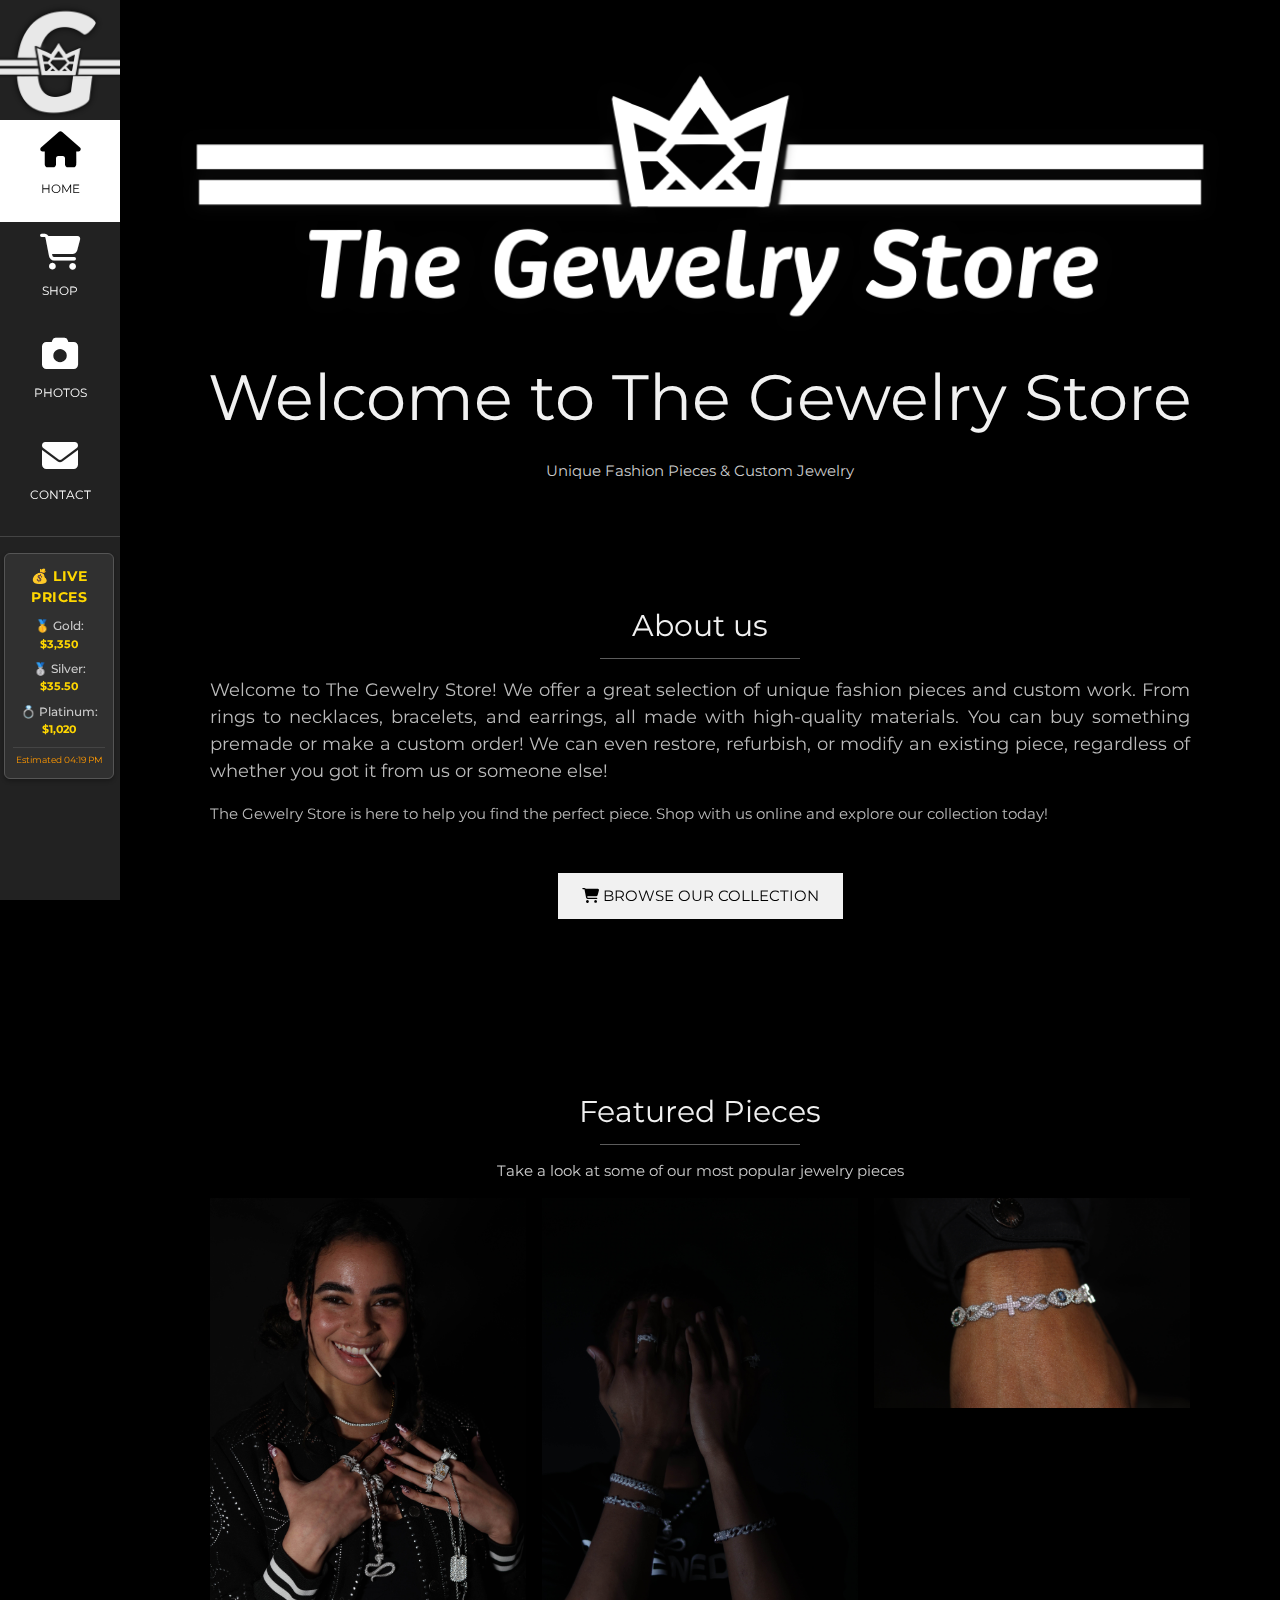
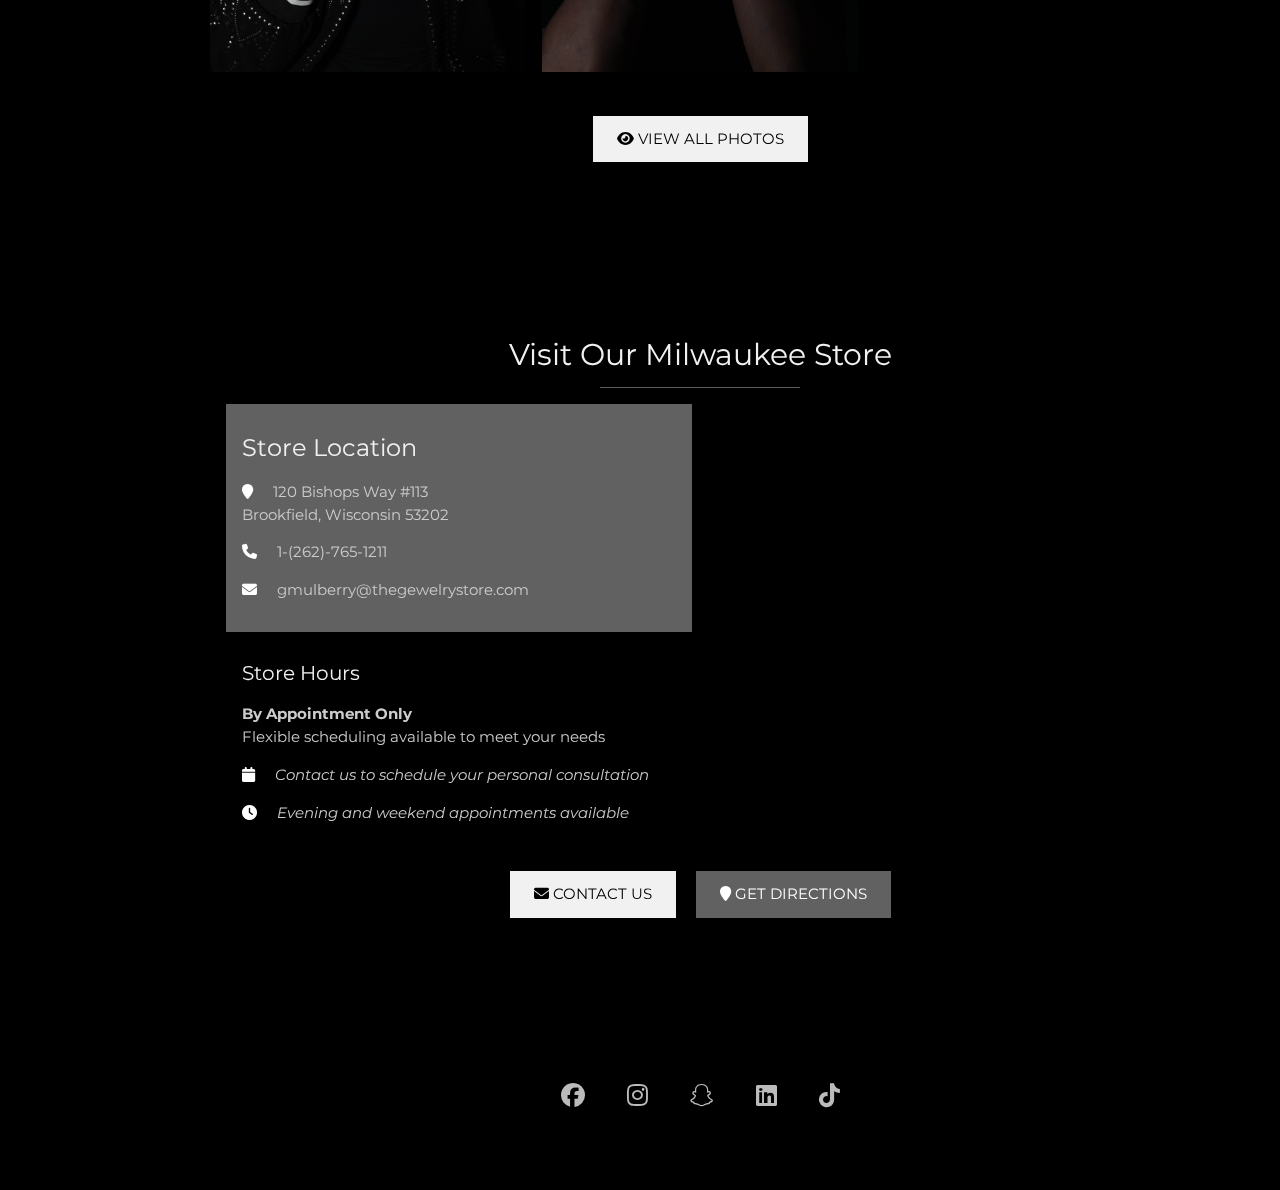
<file: index.html>
<!DOCTYPE html>
<html>
  <head>
  <link rel="canonical" href="https://gheethejeweler.github.io/TheGewelryStore/">
  <!-- 
      ░░░░░░░░░░░░░░░░░░░░░░░░░░░░░░░░░░░░░░░░░░░░░░░░░░░░░░░░░░░░░░░░░░
      ░░░░░░░░░░░░░░░░░░░░░░░░░░░░░░░░░░░░░░░░░░░░░░░░░░░░░░░░░░░░░░░░░░░
      ░░░░░░░░░░░██╗░░██╗███████╗██╗░░░██╗██╗░░░░░░░░░░░░░░░░░░░░░░░░░░░░
      ░░░░░░░░░░░██║░░██║██╔════╝╚██╗░██╔╝██║░░░░░░░░░░░░░░░░░░░░░░░░░░░░░
      ░░░░░░░░░░░███████║█████╗░░░╚████╔╝░██║░░░░░░░░░░░░░░░░░░░░░░░░░░░░░
      ░░░░░░░░░░░██╔══██║██╔══╝░░░░╚██╔╝░░╚═╝░░░░░░░░░░░░░░░░░░░░░░░░░░░░░
      ░░░░░░░░░░░██║░░██║███████╗░░░██║░░░██╗░░░░░░░░░░░░░░░░░░░░░░░░░░░░░
      ░░░░░░░░░░░╚═╝░░╚═╝╚══════╝░░░╚═╝░░░╚═╝░░░░░░░░░░░░░░░░░░░░░░░░░░░░░
      ░░░░░░░░░░░░░░░░░░░░░░░░░░░░░░░░░░░░░░░░░░░░░░░░░░░░░░░░░░░░░░░░░░░
      
      🚨 Just what do you think you're doing?! 🚨
      
      Well, well, well... look who's poking around in the source code...
      Didn't anyone ever tell you not to snoop around other people's stuff? That's pretty rude, you know.

      Let me guess, you were the type to put your hand in the cookie jar as a kid, weren't you?
      Maybe the kid who'd open Christmas presents the night before because you were just too curious to wait?

      What are you even doing here, anyway? Thought you'd find something cool in the source code of a local jewelry store?

      Fine, I suppose I can leave you a little something to reward your curiosity, since I'm such a nice and forgiving person.

      You know the Konami Code? Yeah, the one from the old games. Give it a try on your keyboard.
  -->  
  <title>The Gewelry Store - Unique Fashion Pieces & Custom Jewelry</title>
  <meta charset="UTF-8">
  <meta name="viewport" content="width=device-width, initial-scale=1">
  
  <!-- Performance & Caching Optimization -->
  <meta http-equiv="Cache-Control" content="public, max-age=3600">
  <meta http-equiv="Expires" content="Mon, 01 Jan 2025 00:00:00 GMT">
  <meta name="theme-color" content="#000000">
  
  <!-- Preload Critical Resources -->
  <link rel="preload" href="./stylesheet.css" as="style">
  <link rel="preload" href="./navigation.js" as="script">
  <link rel="preload" href="./icon.png" as="image">
  
  <!-- Prefetch Next Likely Pages -->
  <link rel="prefetch" href="./shop/">
  <link rel="prefetch" href="./photos/">
  <link rel="prefetch" href="./contact/">
    <!-- DNS Prefetch for External Resources -->
  <link rel="dns-prefetch" href="//www.w3schools.com">
  <link rel="dns-prefetch" href="//fonts.googleapis.com">
  <link rel="dns-prefetch" href="//cdnjs.cloudflare.com">  <link rel="dns-prefetch" href="//instant.page">
  
  <!-- Web App Manifest for PWA Features -->
  <link rel="manifest" href="./manifest.json">
    <meta name="description" content="Milwaukee jewelry store specializing in custom jewelry, fashion accessories, rings, necklaces, bracelets, and earrings. Located at 120 Bishops Way #113, Milwaukee, Wisconsin. Handcrafted accessories and personalized designs.">
  <meta name="keywords" content="Milwaukee jewelry store, custom jewelry Milwaukee, jewelry Milwaukee Wisconsin, handcrafted jewelry, unique pieces, earrings, necklaces, bracelets, rings, jewelry repair Milwaukee, custom jewelry design Wisconsin">
  <meta name="author" content="The Gewelry Store">
  <meta name="robots" content="index, follow">

  <!-- Enhanced Open Graph Meta Tags for Social Media Sharing -->
    <meta property="og:title" content="The Gewelry Store | Milwaukee Custom Jewelry & Fashion Accessories">
    <meta property="og:description" content="Milwaukee jewelry store offering unique handcrafted jewelry including rings, necklaces, bracelets, and earrings. Custom work, repairs, and restorations available. Located at 120 Bishops Way #113, Milwaukee, WI.">
    <meta property="og:type" content="website">
    <meta property="og:url" content="https://thegewelrystore.com/">
    <meta property="og:image" content="https://thegewelrystore.com/logo.png">
    <meta property="og:image:width" content="1200">
    <meta property="og:image:height" content="630">
    <meta property="og:image:alt" content="The Gewelry Store Logo - Milwaukee Custom Jewelry">
    <meta property="og:site_name" content="The Gewelry Store">
    <meta property="og:locale" content="en_US">
    
    <!-- Twitter Card Meta Tags -->
    <meta name="twitter:card" content="summary_large_image">
    <meta name="twitter:title" content="The Gewelry Store | Milwaukee Custom Jewelry">
    <meta name="twitter:description" content="Milwaukee jewelry store offering unique handcrafted jewelry including rings, necklaces, bracelets, and earrings. Custom work, repairs, and restorations available.">
    <meta property="twitter:image" content="https://thegewelrystore.com/logo.png">
    <meta name="twitter:image:alt" content="The Gewelry Store Logo">
    <meta name="twitter:site" content="@TheGewelryStore">
    <meta name="twitter:creator" content="@TheGewelryStore">    
    <!-- Additional Meta for Better Social Sharing -->
    <meta property="article:author" content="The Gewelry Store">
    <meta property="business:contact_data:street_address" content="120 Bishops Way #113">
    <meta property="business:contact_data:locality" content="Milwaukee">
    <meta property="business:contact_data:region" content="Wisconsin">
    <meta property="business:contact_data:postal_code" content="53202">
    <meta property="business:contact_data:country_name" content="United States">

  <link rel="canonical" href="https://thegewelrystore.com/">
  <!-- Preload critical resources for faster navigation -->
  <link rel="preload" href="./navigation.js" as="script">
  <link rel="preload" href="./stylesheet.css" as="style">
  <link rel="preload" href="./logo.png" as="image">
  <link rel="preload" href="./icon.png" as="image">
  
  <!-- Prefetch likely next pages -->
  <link rel="prefetch" href="./shop/">
  <link rel="prefetch" href="./photos/">
  <link rel="prefetch" href="./contact/">
    <link rel="stylesheet" href="https://www.w3schools.com/w3css/4/w3.css">
  <link rel="stylesheet" href="https://fonts.googleapis.com/css?family=Montserrat">
  <link rel="stylesheet" href="https://cdnjs.cloudflare.com/ajax/libs/font-awesome/6.4.0/css/all.min.css">
  <link rel="stylesheet" href="./stylesheet.css">
  <link rel="icon" href="./icon.png" type="image/x-icon">
  <script type="application/ld+json">
  {
    "@context": "https://schema.org",
    "@type": "JewelryStore",
    "name": "The Gewelry Store",
    "description": "Milwaukee-based jewelry store offering unique fashion pieces, custom jewelry, handcrafted accessories, and personalized designs. Serving Milwaukee, Wisconsin and surrounding areas.",
    "url": "https://thegewelrystore.com",
    "logo": "https://thegewelrystore.com/logo.png",
    "image": "https://thegewelrystore.com/logo.png",
    "address": {
      "@type": "PostalAddress",
      "streetAddress": "120 Bishops Way #113",
      "addressLocality": "Milwaukee",
      "addressRegion": "Wisconsin",
      "postalCode": "53202",
      "addressCountry": "US"
    },
    "geo": {
      "@type": "GeoCoordinates",
      "latitude": "43.0389",
      "longitude": "-87.9065"
    },    "telephone": "+1-XXX-XXX-XXXX",
    "email": "info@thegewelrystore.com",
    "openingHours": "By Appointment Only",
    "paymentAccepted": ["Cash", "Credit Card", "PayPal", "Venmo"],
    "currenciesAccepted": "USD",
    "priceRange": "$$",
    "areaServed": {
      "@type": "City",
      "name": "Milwaukee",
      "addressRegion": "Wisconsin",
      "addressCountry": "US"
    },
    "sameAs": [
      "https://www.facebook.com/people/The-Gewelry-Store/61576767380596/",
      "https://www.instagram.com/thegewelrystore/",
      "https://www.linkedin.com/in/garrison-mulberry-0a5aa5352/"
    ],
    "hasOfferCatalog": {
      "@type": "OfferCatalog",
      "name": "Jewelry Collection",
      "itemListElement": [
        {
          "@type": "Offer",
          "itemOffered": {
            "@type": "Product",
            "name": "Custom Jewelry"
          }
        },
        {
          "@type": "Offer",
          "itemOffered": {
            "@type": "Product",
            "name": "Fashion Accessories"
          }
        }
      ]
    }  }
  </script>

  <script async src="https://www.googletagmanager.com/gtag/js?id=GA_TRACKING_ID"></script>
  <script>
    window.dataLayer = window.dataLayer || [];
    function gtag(){dataLayer.push(arguments);}
    gtag('js', new Date());
    gtag('config', 'GA_TRACKING_ID');
  </script>
  </head>
  <body class="w3-black">

  <div class="w3-padding-large" id="main">
    <header class="w3-container w3-padding-32 w3-center w3-black" id="home">
      <img src="./logo.png" alt="The Gewelry Store Logo - Custom Jewelry and Fashion Accessories" class="w3-image" style="max-width:100%; height:auto;">
      <h1 class="w3-text-light-grey w3-jumbo w3-hide-small">Welcome to The Gewelry Store</h1>
      <h1 class="w3-text-light-grey w3-large w3-hide-large w3-hide-medium">Welcome to The Gewelry Store</h1>
      <p class="w3-text-grey">Unique Fashion Pieces & Custom Jewelry</p>    </header>
    
    <div class="w3-content w3-justify w3-text-grey w3-padding-64" id="about">
      <h2 class="w3-text-light-grey w3-center">About us</h2>
      <hr style="width:200px" class="w3-opacity">
      <p class="w3-large">
        Welcome to The Gewelry Store! We offer a great selection of unique fashion pieces and custom work. 
        From rings to necklaces, bracelets, and earrings, all made with high-quality materials.
        You can buy something premade or make a custom order!
        We can even restore, refurbish, or modify an existing piece, regardless of whether you got it from us or someone else!
      </p>
      <p>The Gewelry Store is here to help you find the perfect piece. Shop with us online and explore our collection today!</p>
      <div class="w3-center w3-padding-32">
        <a href="./shop/" class="w3-button w3-light-grey w3-padding-large">
          <i class="fa fa-shopping-cart"></i> BROWSE OUR COLLECTION
        </a>
      </div>
    </div>
    
    <div class="w3-padding-64 w3-content" id="featured">
      <h2 class="w3-text-light-grey w3-center">Featured Pieces</h2>
      <hr style="width:200px" class="w3-opacity">
      <p class="w3-text-grey w3-center">Take a look at some of our most popular jewelry pieces</p>
        <div class="w3-row-padding" style="margin:0 -16px">
        <div class="w3-third">
          <img src="./images/image_1.jpg" style="width:100%" alt="Featured Jewelry 1">
        </div>
        <div class="w3-third">
          <img src="./images/image_2.jpg" style="width:100%" alt="Featured Jewelry 2">
        </div>
        <div class="w3-third">
          <img src="./images/image_3.jpg" style="width:100%" alt="Featured Jewelry 3">
        </div>
      </div>      <div class="w3-center w3-padding-32">
        <a href="./photos/" class="w3-button w3-light-grey w3-padding-large">
          <i class="fa fa-eye"></i> VIEW ALL PHOTOS
        </a>
      </div>
    </div>

    <!-- Location Section -->
    <div class="w3-padding-64 w3-content" id="location">
      <h2 class="w3-text-light-grey w3-center">Visit Our Milwaukee Store</h2>
      <hr style="width:200px" class="w3-opacity">
      <div class="w3-row-padding w3-margin-top">
        <div class="w3-half">
          <div class="w3-container w3-dark-grey w3-padding-16 w3-margin-bottom">
            <h3 class="w3-text-light-grey">Store Location</h3>
            <p class="w3-text-grey">
              <i class="fa fa-map-marker w3-text-white w3-margin-right"></i>
              120 Bishops Way #113<br>
              Brookfield, Wisconsin 53202
            </p>
            <p class="w3-text-grey">
              <i class="fa fa-phone w3-text-white w3-margin-right"></i>
              1-(262)-765-1211
            </p>
            <p class="w3-text-grey">
              <i class="fa fa-envelope w3-text-white w3-margin-right"></i>
              gmulberry@thegewelrystore.com
            </p>
          </div>          <div class="w3-container">
            <h4 class="w3-text-light-grey">Store Hours</h4>
            <p class="w3-text-grey">
              <strong>By Appointment Only</strong><br>
              Flexible scheduling available to meet your needs
            </p>
            <p class="w3-text-grey w3-margin-top">
              <i class="fa fa-calendar w3-text-white w3-margin-right"></i>
              <em>Contact us to schedule your personal consultation</em>
            </p>
            <p class="w3-text-grey">
              <i class="fa fa-clock w3-text-white w3-margin-right"></i>
              <em>Evening and weekend appointments available</em>
            </p>
          </div>
        </div>
        <div class="w3-half">
          <!-- Google Maps Embed -->
          <div class="w3-container">
            <iframe 
              src="https://www.google.com/maps/embed?pb=!1m18!1m12!1m3!1d2889.7123456789!2d-87.9065!3d43.0389!2m3!1f0!2f0!3f0!3m2!1i1024!2i768!4f13.1!3m3!1m2!1s0x0%3A0x0!2zNDPCsDAyJzIwLjAiTiA4N8KwNTQnMjMuNCJX!5e0!3m2!1sen!2sus!4v1234567890123!5m2!1sen!2sus"
              width="100%" 
              height="300" 
              style="border:0;" 
              allowfullscreen="" 
              loading="lazy" 
              referrerpolicy="no-referrer-when-downgrade"
              title="The Gewelry Store Location - Milwaukee, Wisconsin">
            </iframe>
          </div>
        </div>
      </div>
      <div class="w3-center w3-padding-32">
        <a href="./contact/" class="w3-button w3-light-grey w3-padding-large w3-margin-right">
          <i class="fa fa-envelope"></i> CONTACT US
        </a>
        <a href="https://maps.google.com/?q=120+Bishops+Way+113+Milwaukee+Wisconsin+53202" target="_blank" class="w3-button w3-dark-grey w3-padding-large">
          <i class="fa fa-map-marker"></i> GET DIRECTIONS
        </a>
      </div>
    </div>

  </div>

  <script src="./navigation.js"></script>
  
  <!-- Instant page loading for smoother transitions -->
  <script src="https://instant.page/5.2.0" type="module" integrity="sha384-jnZyxPjiipYXnSU0ygqeac2q7CVYMbh84q0uHVRRxEtvFPiQYbXWUorga2aqZJ0z"></script>
  </body>
</html>
</file>
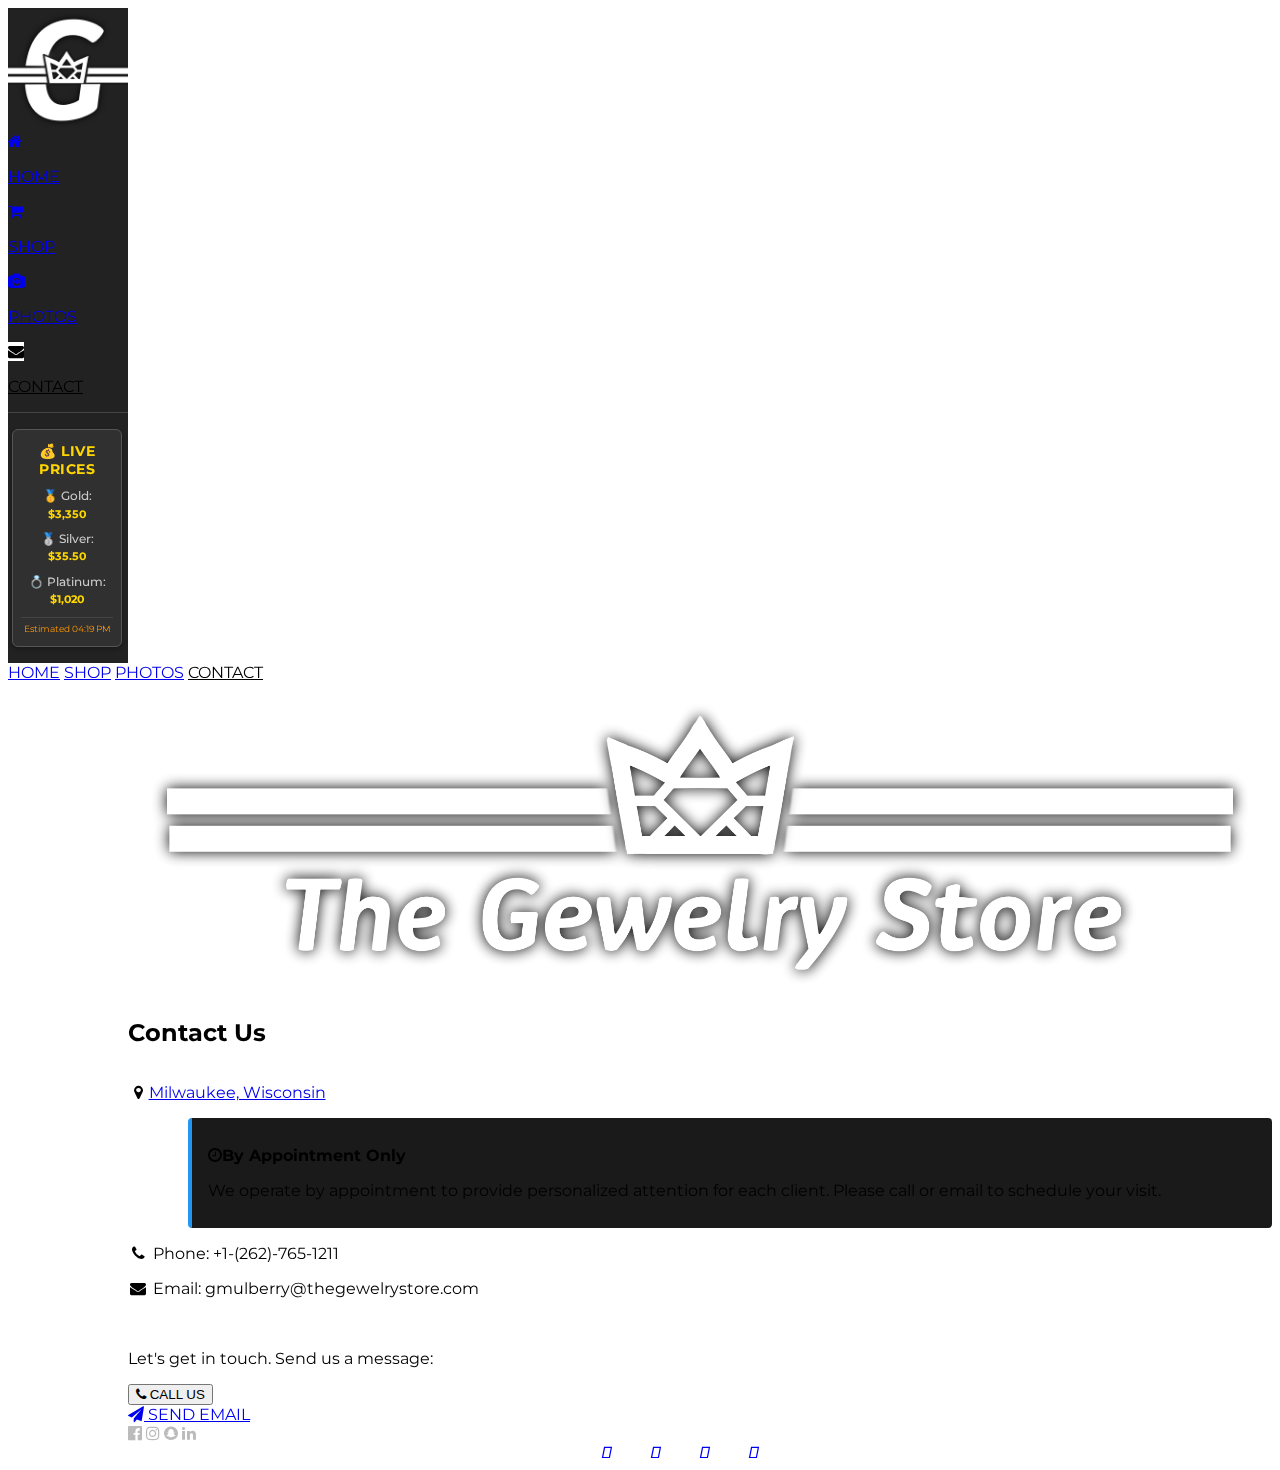
<file: contact/index.html>
<!DOCTYPE html>
<html>
    <head>
    <title>Contact Us - The Gewelry Store | Custom Jewelry Inquiries</title>
    <meta charset="UTF-8">
    <meta name="viewport" content="width=device-width, initial-scale=1">
    <meta name="description" content="Contact The Gewelry Store for custom jewelry inquiries, repairs, or questions. Get in touch via phone, email, or visit our location for personalized service.">
    <meta name="keywords" content="contact jewelry store, custom jewelry inquiries, jewelry repair, jewelry consultation, contact information">
    <meta name="author" content="The Gewelry Store">
    <meta name="robots" content="index, follow">

    <meta property="og:title" content="Contact Us - The Gewelry Store | Custom Jewelry Inquiries">
    <meta property="og:description" content="Contact The Gewelry Store for custom jewelry inquiries, repairs, or questions. Get in touch via phone, email, or visit our location for personalized service.">
    <meta property="og:type" content="website">
    <meta property="og:url" content="https://yourstore.com/contact/">
    <meta property="og:image" content="https://yourstore.com/logo.png">

    <meta name="twitter:card" content="summary">
    <meta name="twitter:title" content="Contact Us - The Gewelry Store">
    <meta name="twitter:description" content="Contact The Gewelry Store for custom jewelry inquiries, repairs, or questions. Get in touch for personalized service.">

    <link rel="canonical" href="https://yourstore.com/contact/">

    <link rel="stylesheet" href="https://www.w3schools.com/w3css/4/w3.css">
    <link rel="stylesheet" href="https://fonts.googleapis.com/css?family=Montserrat">
    <link rel="stylesheet" href="https://cdnjs.cloudflare.com/ajax/libs/font-awesome/4.7.0/css/font-awesome.min.css">
    <link rel="stylesheet" href="../stylesheet.css">
    <link rel="icon" href="../icon.png" type="image/x-icon">

    <script type="application/ld+json">
    {
    "@context": "https://schema.org",
    "@type": "ContactPage",
    "name": "Contact The Gewelry Store",
    "description": "Contact information and form for The Gewelry Store - custom jewelry inquiries, repairs, and questions.",
    "url": "https://yourstore.com/contact/",
    "isPartOf": {
        "@type": "WebSite",
        "name": "The Gewelry Store",
        "@id": "https://yourstore.com"
    }
    }
    </script>

    <script async src="https://www.googletagmanager.com/gtag/js?id=GA_TRACKING_ID"></script>
    <script>
    window.dataLayer = window.dataLayer || [];
    function gtag(){dataLayer.push(arguments);}
    gtag('js', new Date());
    gtag('config', 'GA_TRACKING_ID');
    </script>    </head>
    <body class="w3-black">

    <div class="w3-padding-large" id="main">
    <header class="w3-container w3-padding-32 w3-center w3-black" id="home">
        <img src="../logo.png" alt="logo" class="w3-image" style="max-width:100%; height:auto;">
    </header>

    <div class="w3-padding-64 w3-content w3-text-light-grey" id="contact">
        <h2 class="w3-text-white">Contact Us</h2>
        <hr style="width:200px" class="w3-opacity">
    <div class="w3-section">
        <p><i class="fa fa-map-marker fa-fw w3-text-white w3-xxlarge w3-margin-right"></i><a href="https://www.google.com/maps/place/120+Bishops+Way+%23113,+Brookfield,+WI+53005/@43.0288408,-88.0784154,17z/data=!3m1!4b1!4m5!3m4!1s0x880505c48d564871:0x425d0dddde4cfed7!8m2!3d43.0288408!4d-88.0784154?entry=ttu&g_ep=EgoyMDI1MDYwMi4wIKXMDSoASAFQAw%3D%3D" target="_blank" class="w3-text-light-grey w3-hover-text-white">Milwaukee, Wisconsin</a></p>
        <div class="w3-panel w3-border-left w3-margin-left" style="margin-left: 60px; padding: 12px 16px; border-left: 4px solid #2196F3 !important; background-color: #1a1a1a; border-radius: 4px;">
            <p class="w3-small w3-text-white"><i class="fa fa-clock-o w3-margin-right"></i><strong>By Appointment Only</strong></p>
            <p class="w3-small w3-text-light-grey">We operate by appointment to provide personalized attention for each client. Please call or email to schedule your visit.</p>
        </div>
        <p class="w3-text-light-grey"><i class="fa fa-phone fa-fw w3-text-white w3-xxlarge w3-margin-right"></i> Phone: +1-(262)-765-1211</p>
        <p class="w3-text-light-grey"><i class="fa fa-envelope fa-fw w3-text-white w3-xxlarge w3-margin-right"> </i> Email: gmulberry@thegewelrystore.com</p>
    </div><br>
        <p class="w3-text-light-grey">Let's get in touch. Send us a message:</p>

        <div class="w3-center w3-padding-32">
        <div class="w3-margin-bottom">
            <button id="call-button" onclick="makeCall()" class="w3-button w3-light-grey w3-padding-large">
            <i class="fa fa-phone"></i> CALL/TEXT US
            </button>
        </div>        <div>
            <a href="mailto:gmulberry@thegewelrystore.com?subject=Jewelry%20Inquiry" target="_blank" class="w3-button w3-dark-grey w3-padding-large">
            <i class="fa fa-paper-plane"></i> SEND EMAIL
            </a>        </div>
        </div>

        <div id="desktop-error" class="w3-center w3-padding-16" style="display: none;">
            <div class="w3-panel w3-red w3-round-large">
                <p><i class="fa fa-exclamation-triangle"></i> Phone calls are not supported on this device.</p>
                <p class="w3-small">Please use a mobile device or contact us via email instead.</p>        
            </div>
        </div>
    </div>    <footer class="w3-content w3-padding-64 w3-text-grey w3-xlarge">
        <i class="fa fa-facebook-official w3-hover-opacity"></i>
        <i class="fa fa-instagram w3-hover-opacity"></i>
        <i class="fa fa-snapchat w3-hover-opacity"></i>
        <i class="fa fa-linkedin w3-hover-opacity"></i>
        <i class="fa fa-tiktok w3-hover-opacity"></i>
    </footer>

    </div>

    <script src="../navigation.js"></script>    <script>
    // Smart Phone Call Function
    function makeCall() {
        const phoneNumber = "+12627651211";
        
        // Check if device supports phone calls
        if (isMobileDevice()) {
            // Try to initiate phone call
            window.location.href = `tel:${phoneNumber}`;
        } else {
            // Show error message for desktop users
            showDesktopError();
        }
    }

    // Detect if user is on a mobile device
    function isMobileDevice() {
        return /Android|webOS|iPhone|iPad|iPod|BlackBerry|IEMobile|Opera Mini/i.test(navigator.userAgent) ||
            (navigator.maxTouchPoints && navigator.maxTouchPoints > 2 && /MacIntel/.test(navigator.platform));
    }

    // Show error message for desktop users
    function showDesktopError() {
        const errorDiv = document.getElementById('desktop-error');
        errorDiv.style.display = 'block';
        
        // Hide the error after 5 seconds
        setTimeout(() => {
            errorDiv.style.display = 'none';
        }, 5000);
    }

    // Update button text based on device type
    document.addEventListener('DOMContentLoaded', function() {
        const callButton = document.getElementById('call-button');
        
        if (isMobileDevice()) {
            callButton.innerHTML = '<i class="fa fa-phone"></i> CALL/TEXT US';
        } else {
            callButton.innerHTML = '<i class="fa fa-phone"></i> CALL US';
            // Add a subtle hint for desktop users
            callButton.title = 'Phone calls available on mobile devices';
        }
    });
    </script>
    </body>
</html>
</file>
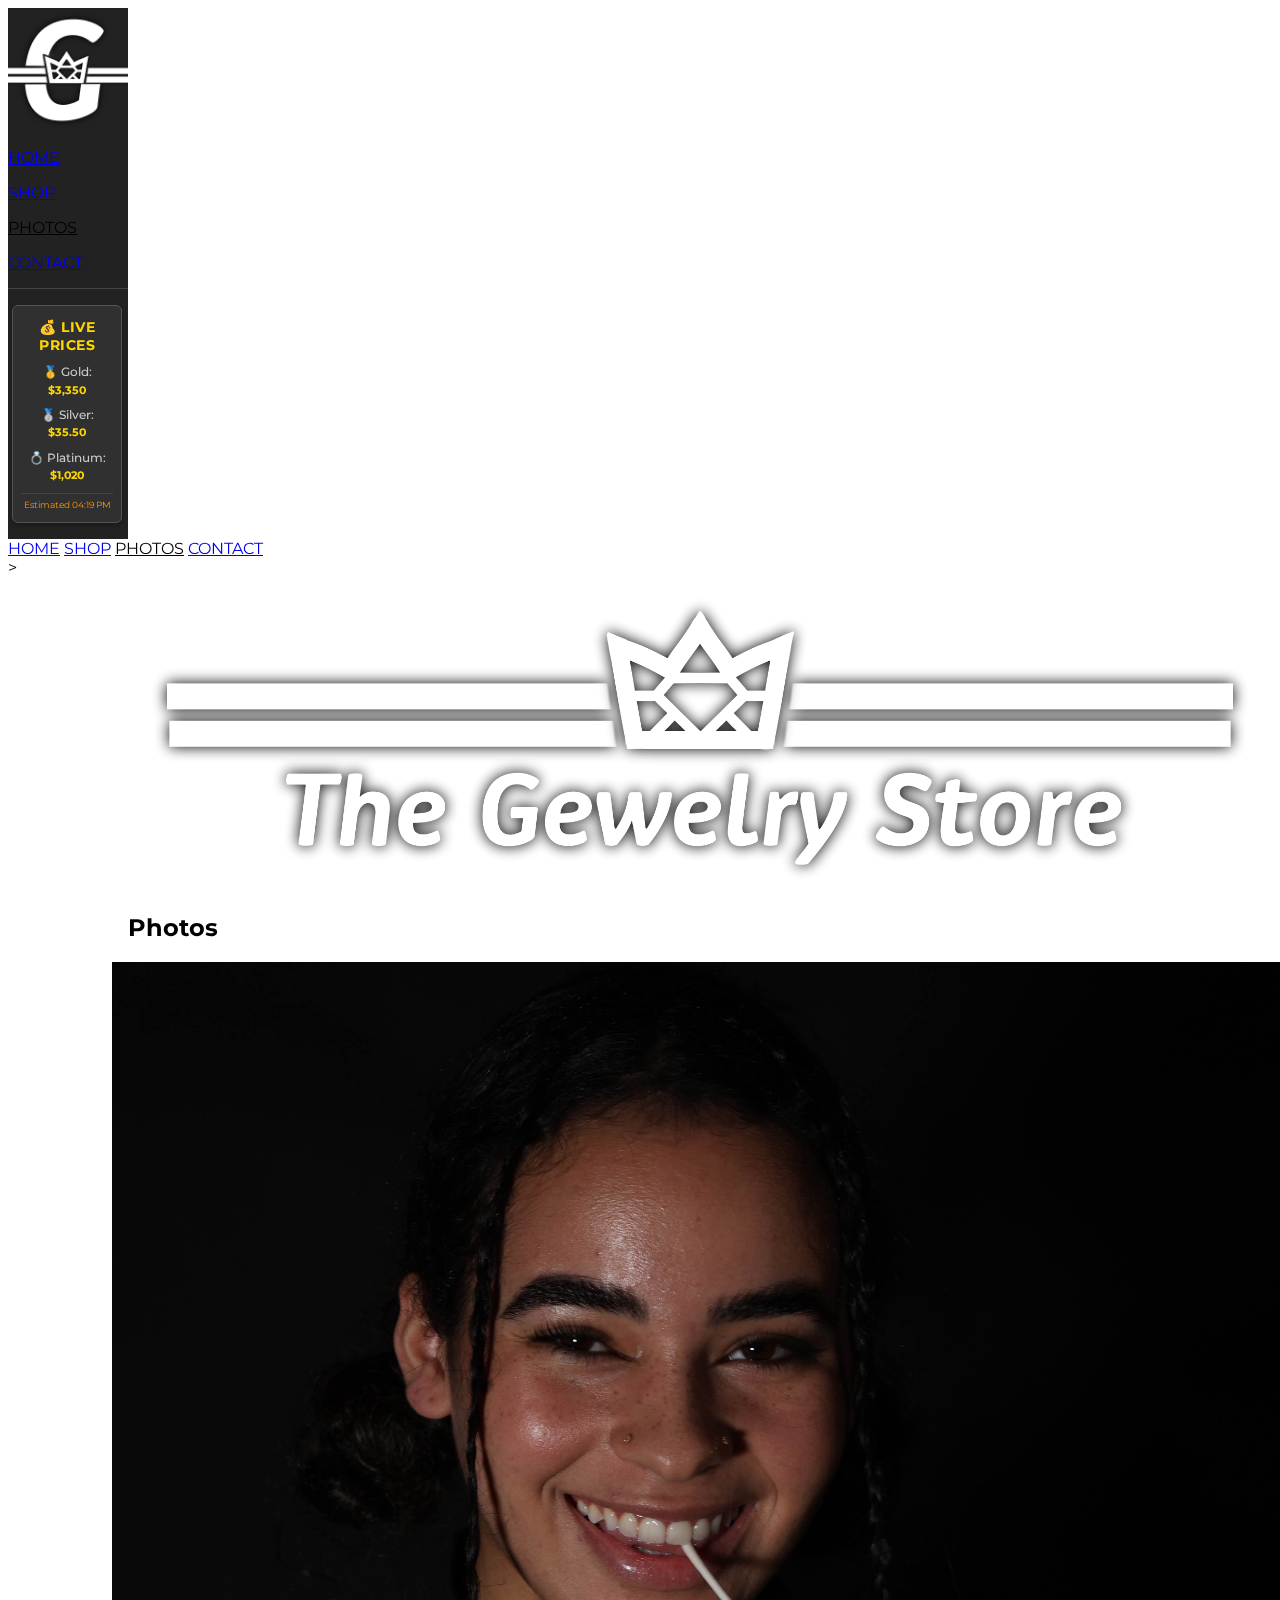
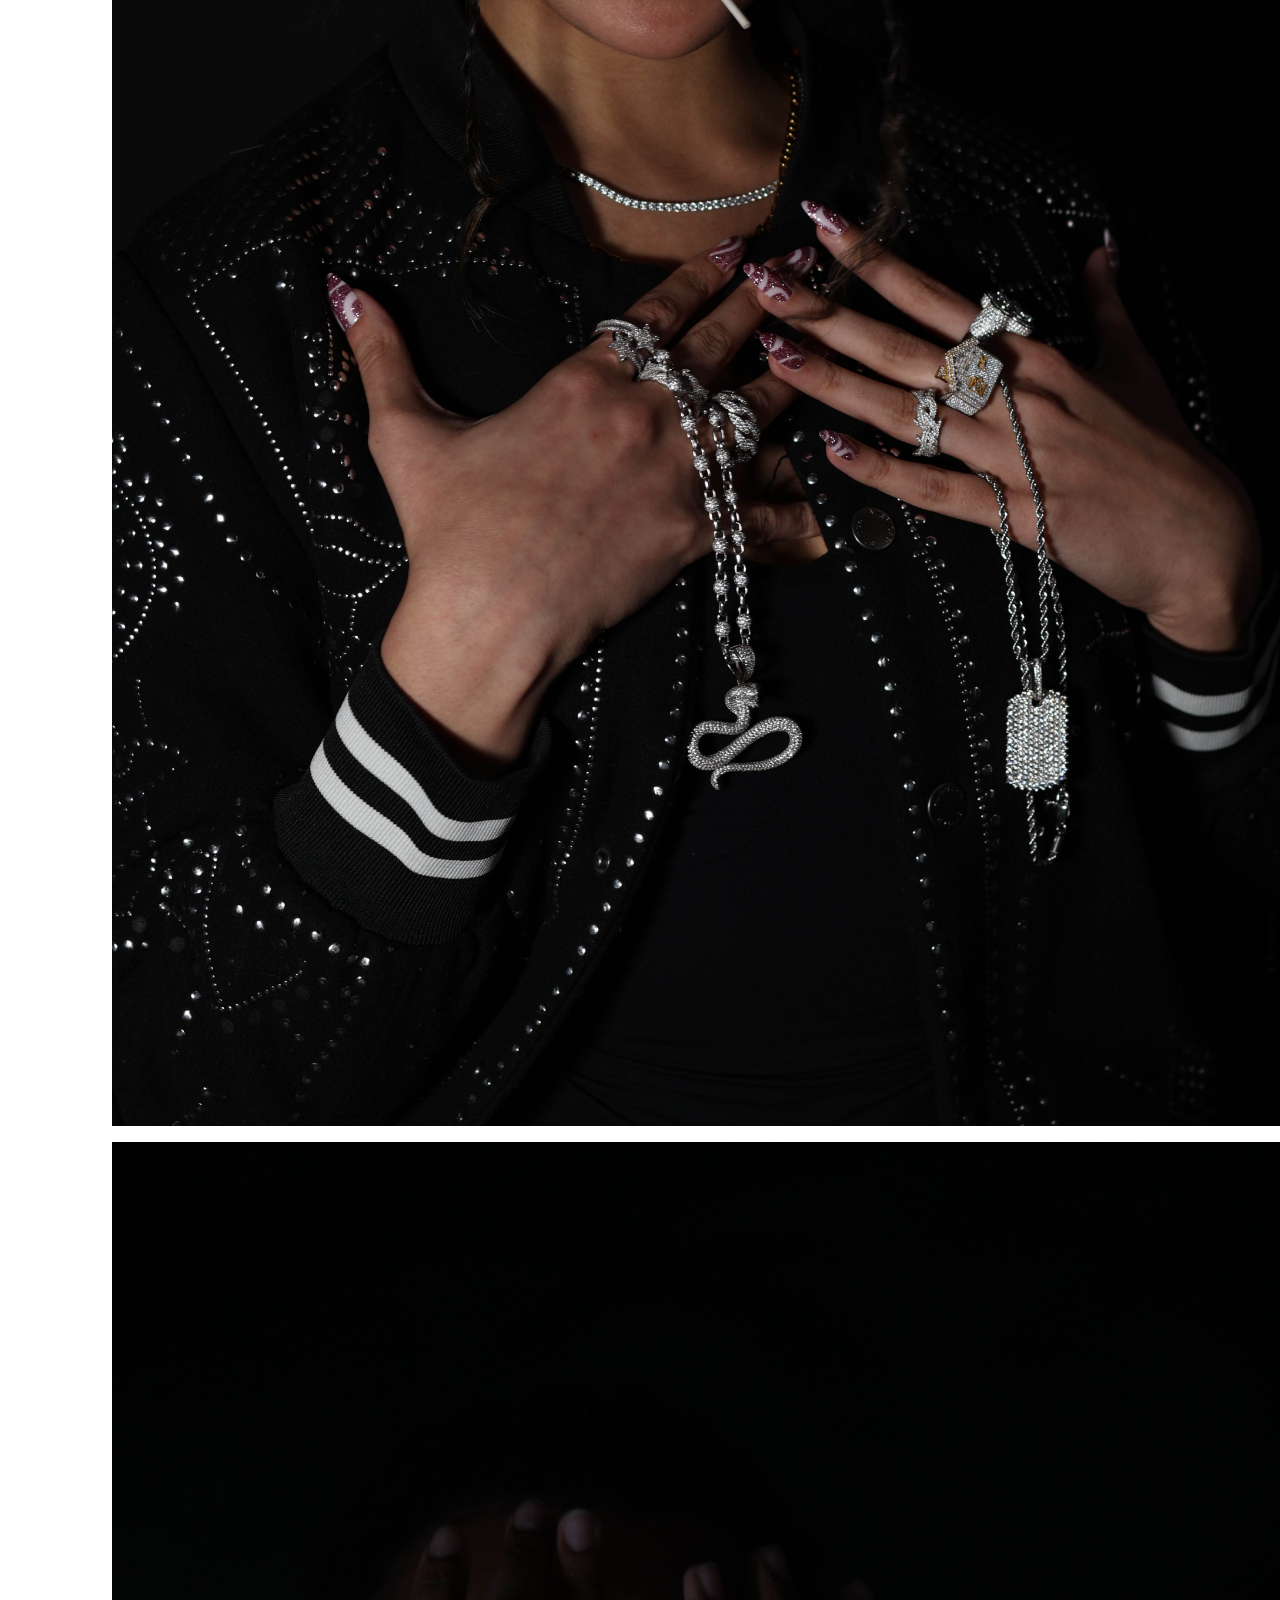
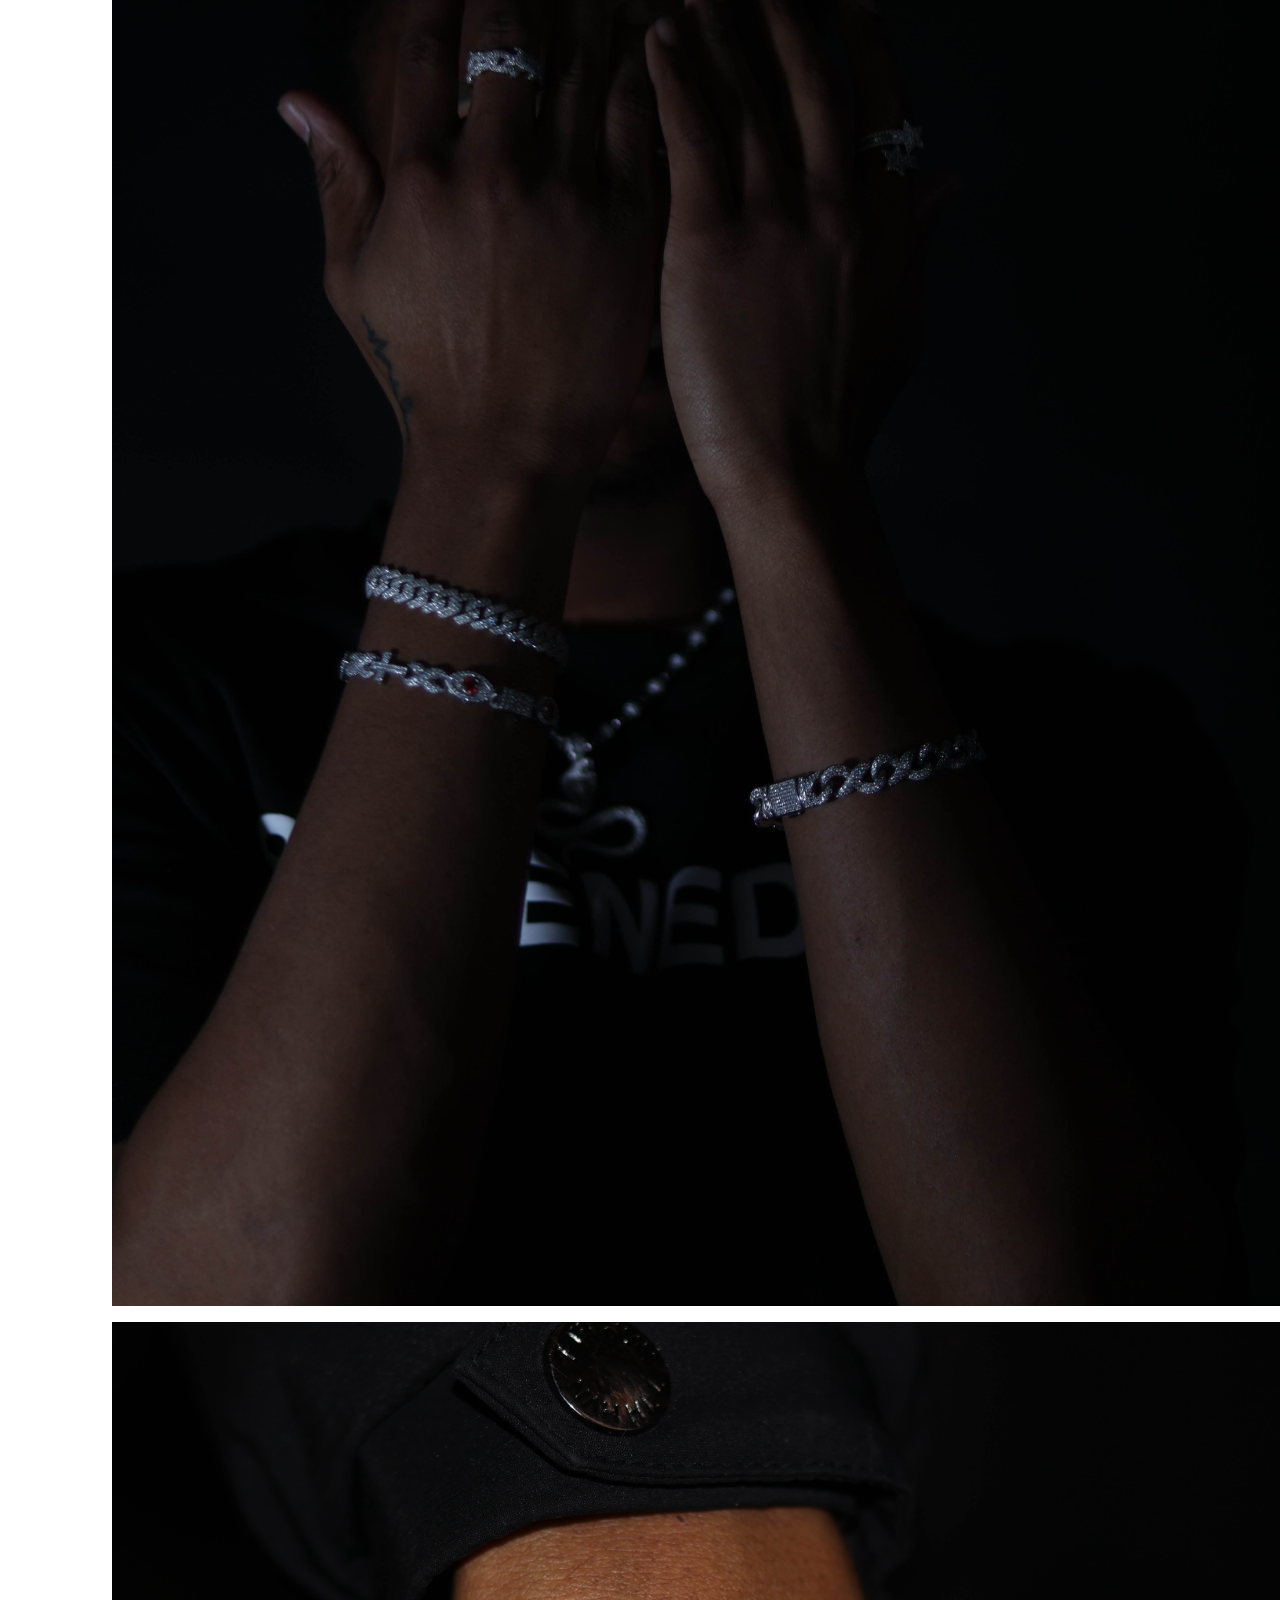
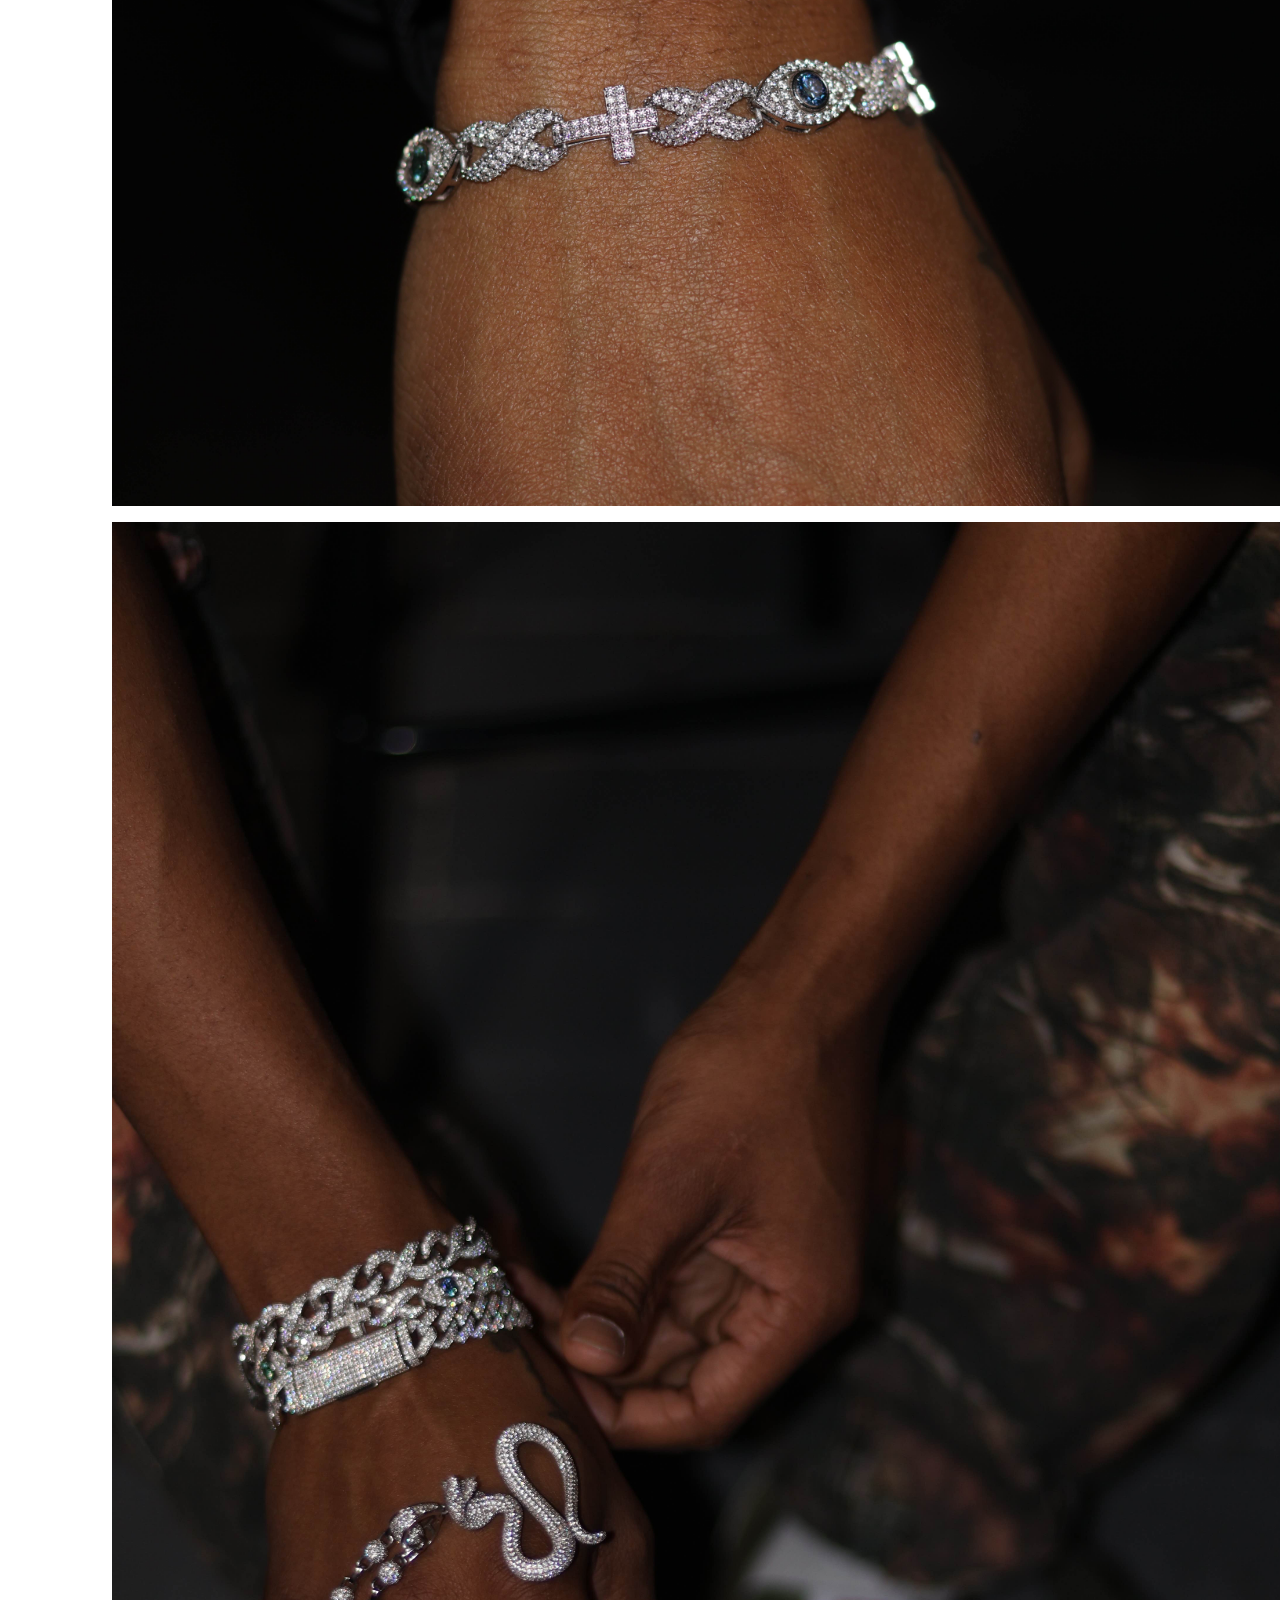
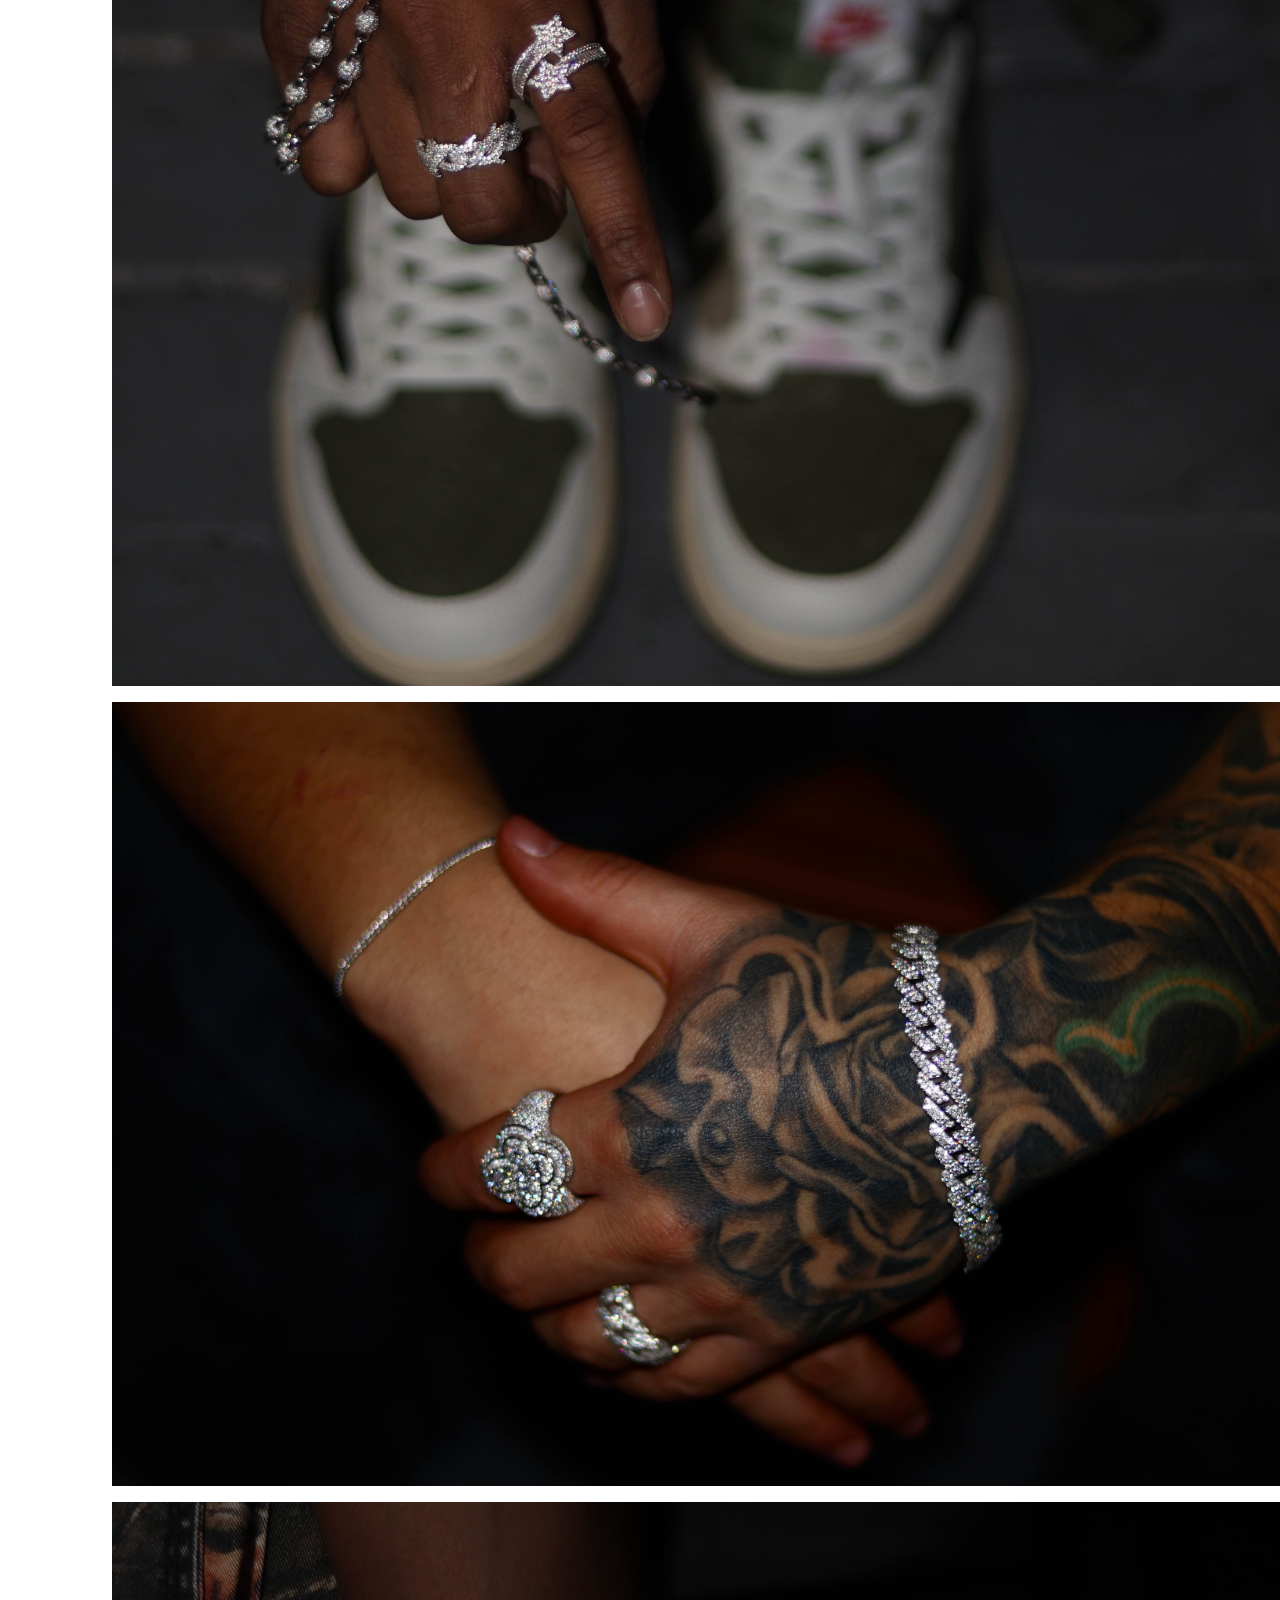
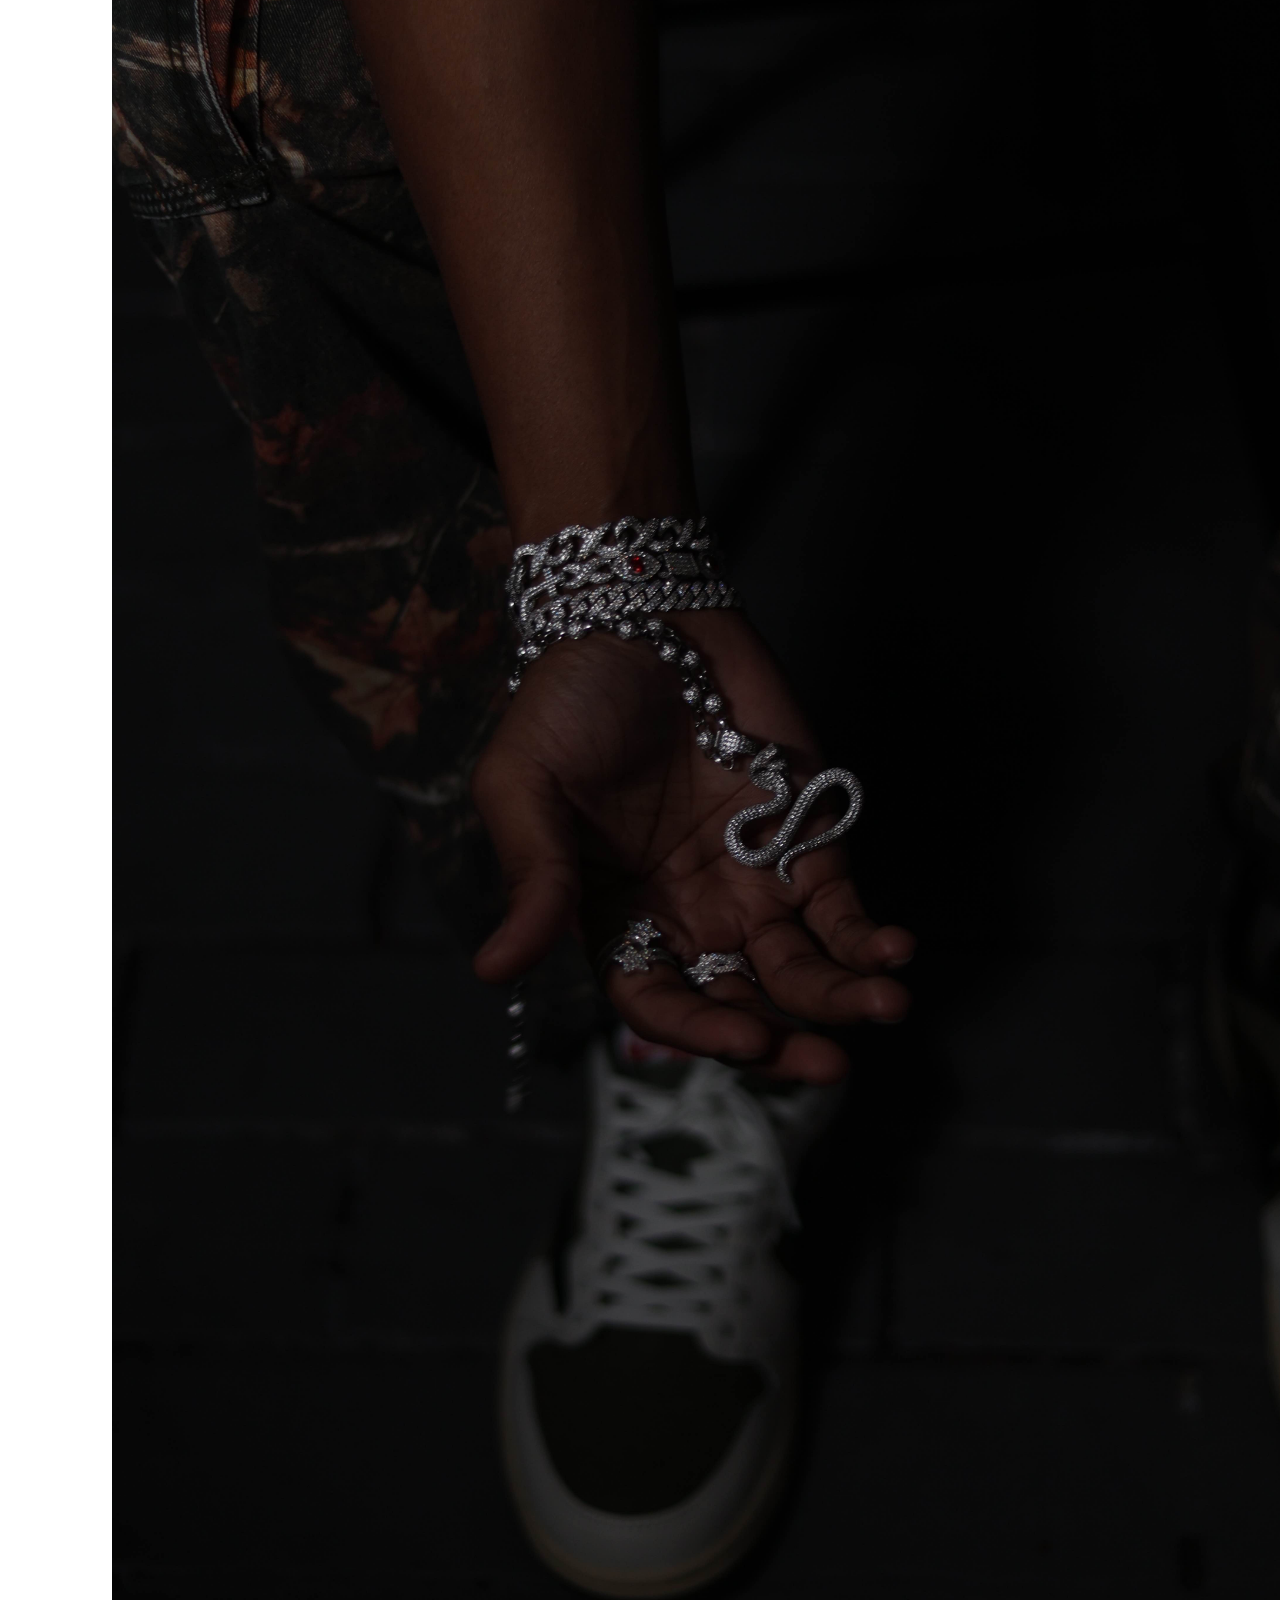
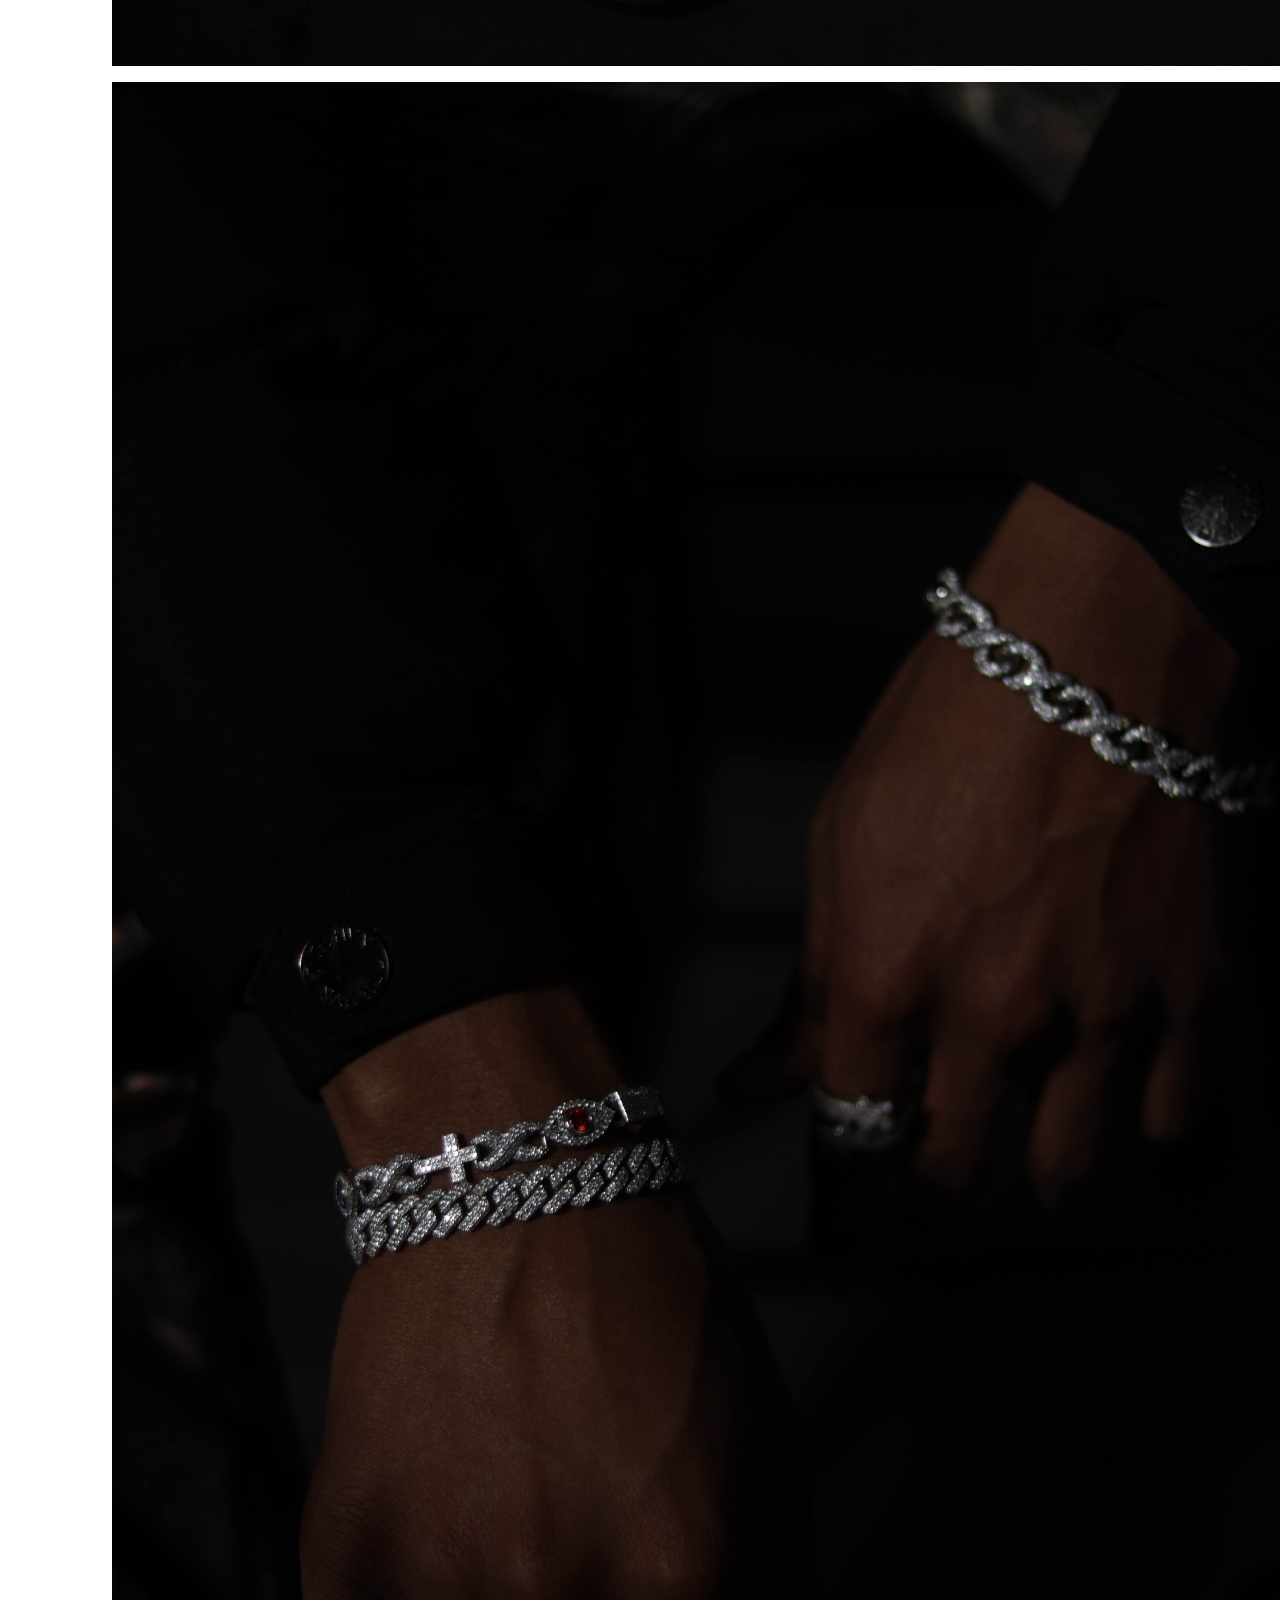
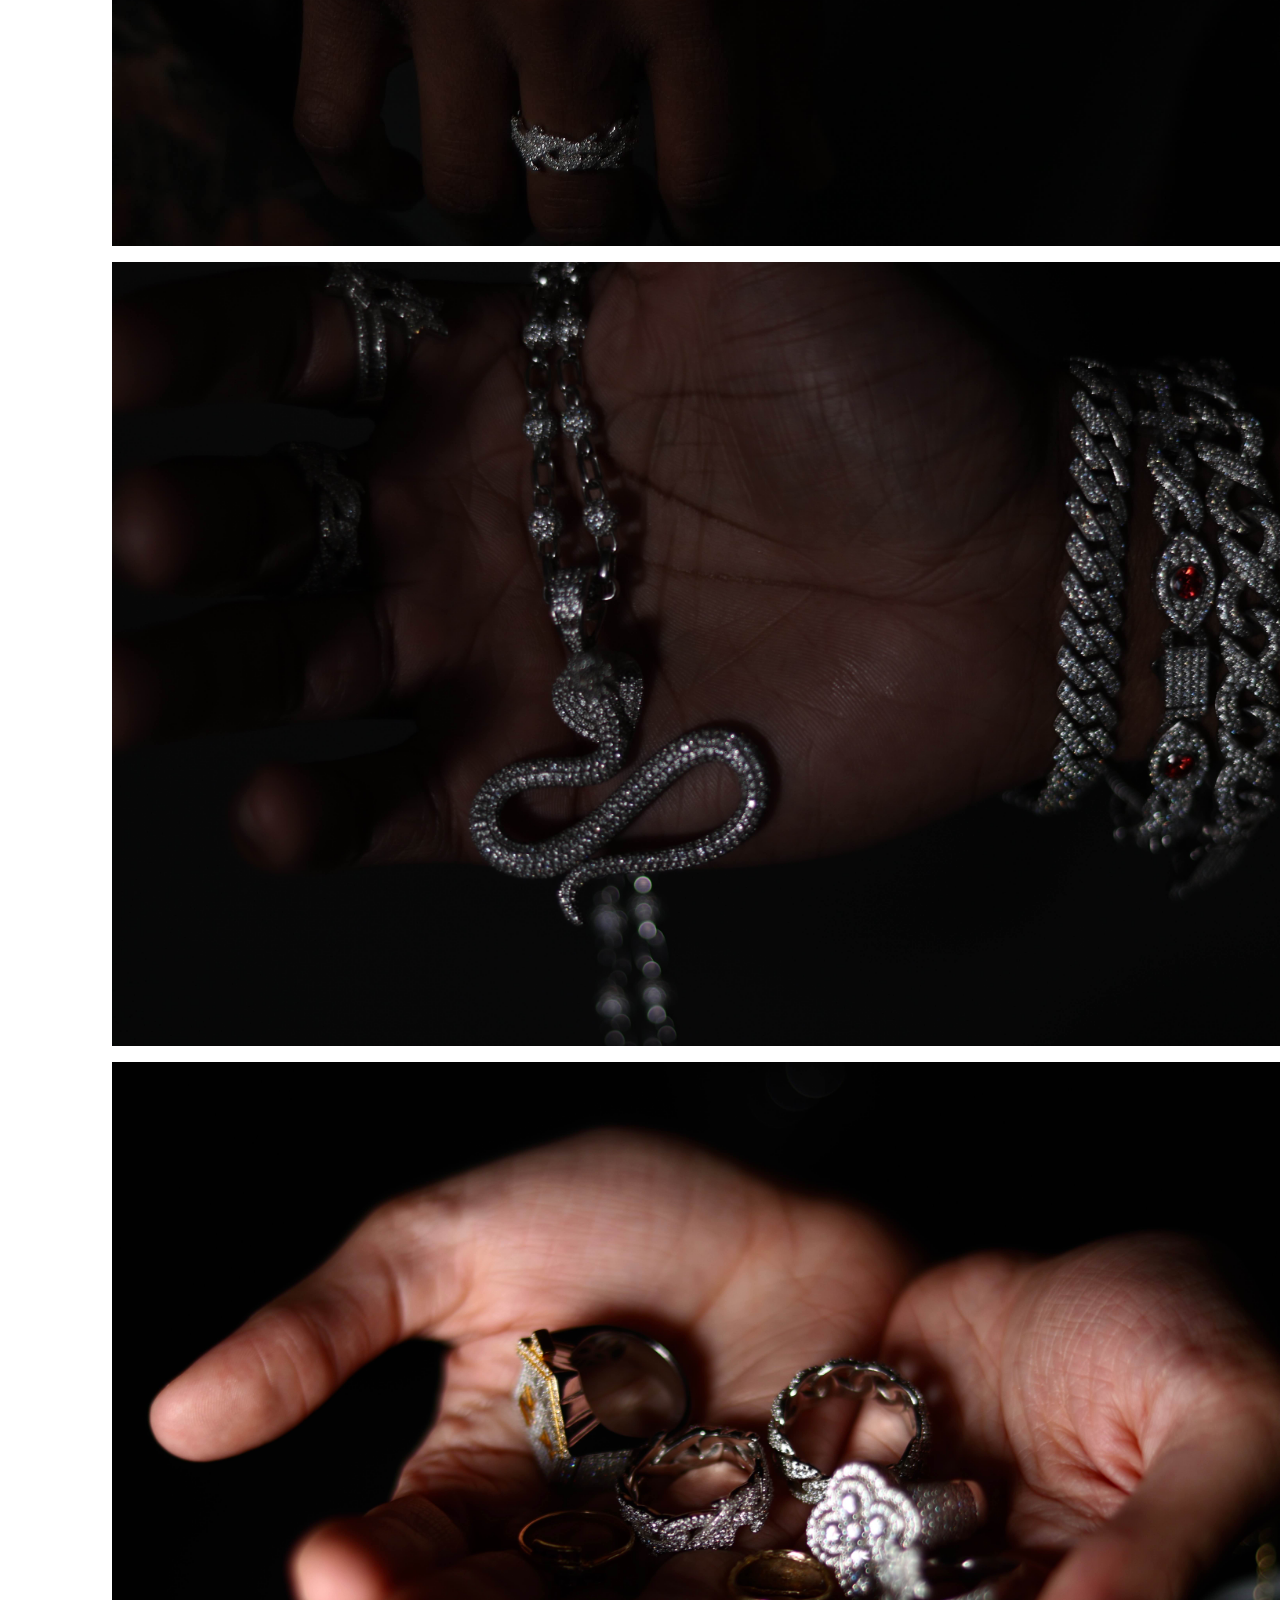
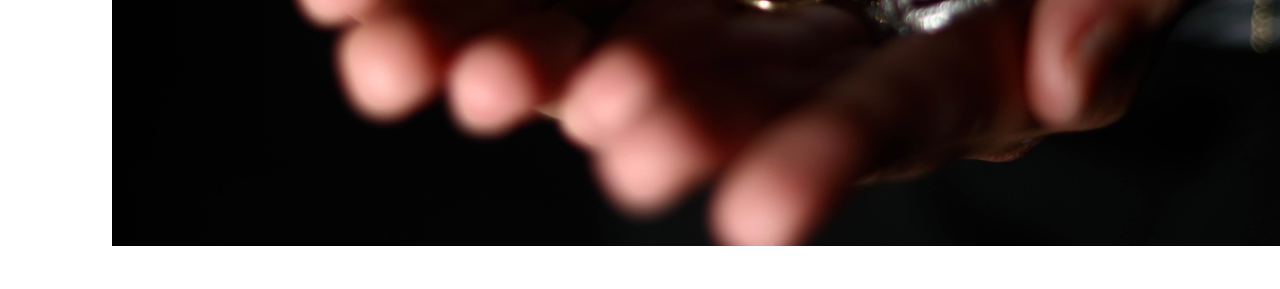
<file: photos/index.html>
<!DOCTYPE html>
<html>
    <head>
    <title>Photo Gallery - The Gewelry Store | Jewelry & Accessories Portfolio</title>
    <meta charset="UTF-8">
    <meta name="viewport" content="width=device-width, initial-scale=1">
    <meta name="description" content="Browse our photo gallery showcasing beautiful jewelry pieces, custom designs, and fashion accessories. See our craftsmanship and unique style at The Gewelry Store.">
    <meta name="keywords" content="jewelry photos, jewelry gallery, custom jewelry designs, fashion accessories portfolio, handcrafted jewelry images">
    <meta name="author" content="The Gewelry Store">
  <meta name="robots" content="index, follow">
  
  <!-- Performance & Caching Optimization -->
  <meta http-equiv="Cache-Control" content="public, max-age=3600">
  <meta http-equiv="Expires" content="Mon, 01 Jan 2025 00:00:00 GMT">
  <meta name="theme-color" content="#000000">
  
  <!-- Preload Critical Resources -->
  <link rel="preload" href="../stylesheet.css" as="style">
  <link rel="preload" href="../navigation.js" as="script">
  <link rel="preload" href="../icon.png" as="image">
  
  <!-- Prefetch Next Likely Pages -->
  <link rel="prefetch" href="../">
  <link rel="prefetch" href="../shop/">
  <link rel="prefetch" href="../contact/">
  
  <!-- DNS Prefetch for External Resources -->
  <link rel="dns-prefetch" href="//www.w3schools.com">
  <link rel="dns-prefetch" href="//fonts.googleapis.com">
  <link rel="dns-prefetch" href="//cdnjs.cloudflare.com">  <link rel="dns-prefetch" href="//instant.page">
  
  <!-- Web App Manifest for PWA Features -->
  <link rel="manifest" href="../manifest.json">
    <meta property="og:title" content="Photo Gallery - The Gewelry Store | Jewelry & Accessories Portfolio">
    <meta property="og:description" content="Browse our photo gallery showcasing beautiful jewelry pieces, custom designs, and fashion accessories. See our craftsmanship and unique style.">
    <meta property="og:type" content="website">
    <meta property="og:url" content="https://gheethejeweler.github.io/TheGewelryStore/photos/">
    <meta property="og:image" content="https://gheethejeweler.github.io/TheGewelryStore/logo.png">
    <meta property="og:image:width" content="1200">
    <meta property="og:image:height" content="630">
    <meta property="og:image:alt" content="The Gewelry Store Logo - Photo Gallery">
    <meta property="og:site_name" content="The Gewelry Store">
    
    <meta name="twitter:card" content="summary_large_image">
    <meta name="twitter:title" content="Photo Gallery - The Gewelry Store">
    <meta name="twitter:description" content="Browse our photo gallery showcasing beautiful jewelry pieces, custom designs, and fashion accessories.">
    <meta name="twitter:image" content="https://gheethejeweler.github.io/TheGewelryStore/logo.png">
    <meta name="twitter:image:alt" content="The Gewelry Store Logo">>
    <meta name="twitter:description" content="Browse our photo gallery showcasing beautiful jewelry pieces, custom designs, and fashion accessories.">
    <link rel="canonical" href="https://yourstore.com/photos/">    <!-- Preload critical resources for faster navigation -->
    <link rel="preload" href="../navigation.js" as="script">
    <link rel="preload" href="../stylesheet.css" as="style">
    <link rel="preload" href="../logo.png" as="image">
    <link rel="preload" href="../icon.png" as="image">
    
    <!-- Prefetch likely next pages -->
    <link rel="prefetch" href="../">
    <link rel="prefetch" href="../shop/">
    <link rel="prefetch" href="../contact/">    <link rel="stylesheet" href="https://www.w3schools.com/w3css/4/w3.css">
    <link rel="stylesheet" href="https://fonts.googleapis.com/css?family=Montserrat">
    <link rel="stylesheet" href="https://cdnjs.cloudflare.com/ajax/libs/font-awesome/6.4.0/css/all.min.css">
    <link rel="stylesheet" href="../stylesheet.css">
    <link rel="icon" href="../icon.png" type="image/x-icon">
    <script type="application/ld+json">
    {
    "@context": "https://schema.org",
    "@type": "ImageGallery",
    "name": "Jewelry Photo Gallery",
    "description": "Photo gallery showcasing beautiful jewelry pieces, custom designs, and fashion accessories from The Gewelry Store.",
    "url": "https://yourstore.com/photos/",
    "isPartOf": {
        "@type": "WebSite",
        "name": "The Gewelry Store",
        "@id": "https://yourstore.com"
    }
    }
    </script>

    <script async src="https://www.googletagmanager.com/gtag/js?id=GA_TRACKING_ID"></script>
    <script>
    window.dataLayer = window.dataLayer || [];
    function gtag(){dataLayer.push(arguments);}
    gtag('js', new Date());
    gtag('config', 'GA_TRACKING_ID');
    </script>
    </head>
    <body class="w3-black">

    <div class="w3-padding-large" id="main">
    <header class="w3-container w3-padding-32 w3-center w3-black" id="home">
        <img src="../logo.png" alt="The Gewelry Store Logo - Custom Jewelry and Fashion Accessories" class="w3-image" style="max-width:100%; height:auto;">
    </header>    <div class="w3-padding-64 w3-content" id="photos">
        <h2 class="w3-text-light-grey w3-center">Photos</h2>
        <hr style="width:200px" class="w3-opacity">
        <div class="w3-row-padding" style="margin:0 -16px">
            <div class="w3-half">
                <img src="../images/image_1.jpg" alt="Unique handcrafted jewelry piece - earrings design" style="width:100%">
                <img src="../images/image_2.jpg" alt="Custom necklace with pendant - artisan jewelry" style="width:100%">
                <img src="../images/image_3.jpg" alt="Elegant bracelet design - fashion accessory" style="width:100%">
                <img src="../images/image_4.jpg" alt="Handmade ring collection - custom jewelry" style="width:100%">
            </div>

            <div class="w3-half">
                <img src="../images/image_5.jpg" alt="Statement jewelry piece - bold fashion accessory" style="width:100%">
                <img src="../images/image_6.jpg" alt="Delicate jewelry design - minimalist style" style="width:100%">
                <img src="../images/image_7.jpg" alt="Vintage-inspired jewelry piece - classic design" style="width:100%">
                <img src="../images/image_8.jpg" alt="Modern jewelry collection - contemporary style" style="width:100%">
                <img src="../images/image_9.jpg" alt="Artisan jewelry showcase - handcrafted accessories" style="width:100%">
            </div>        </div>
    </div>
</div>

    <script src="../navigation.js"></script>
    
    <!-- Instant page loading for smoother transitions -->
    <script src="https://instant.page/5.2.0" type="module" integrity="sha384-jnZyxPjiipYXnSU0ygqeac2q7CVYMbh84q0uHVRRxEtvFPiQYbXWUorga2aqZJ0z"></script>
    </body>
</html>
</file>
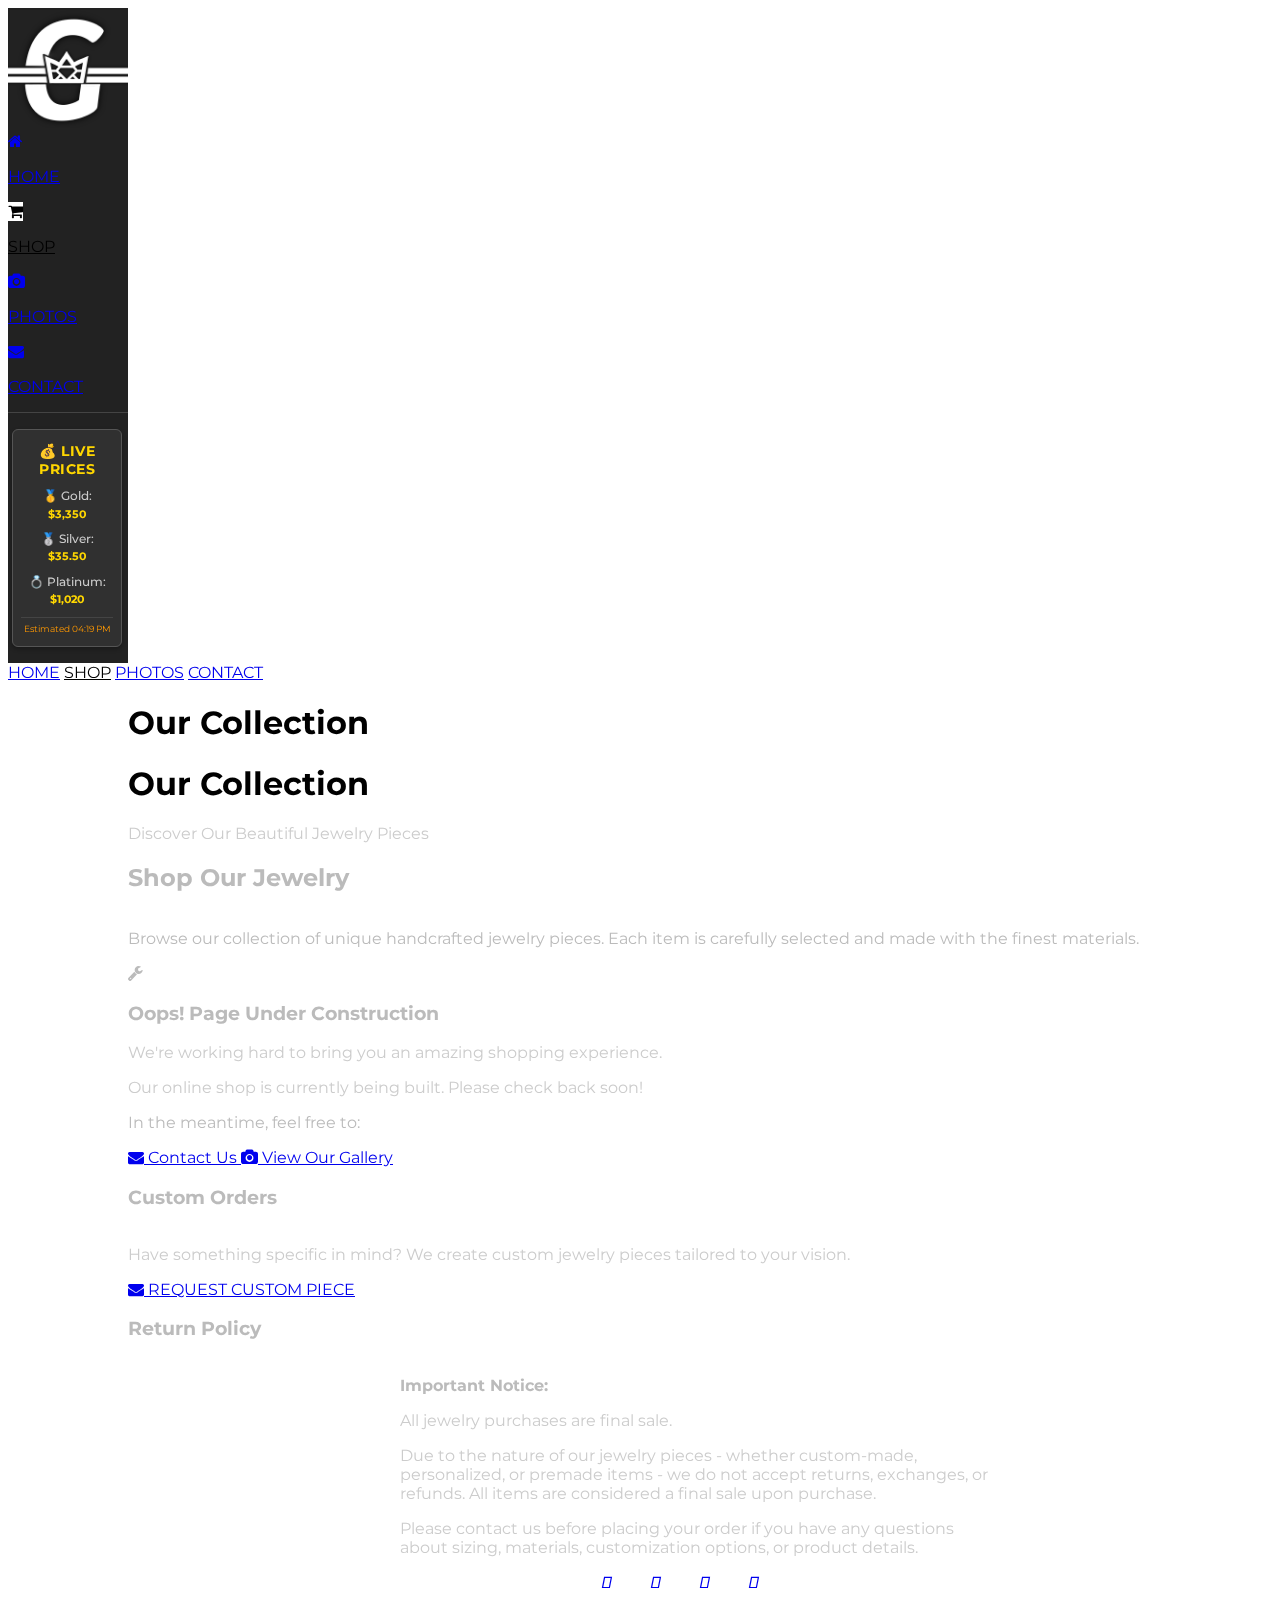
<file: shop/index.html>
<!DOCTYPE html>
<html>
  <head>
  <title>Shop Jewelry - The Gewelry Store | Custom Jewelry & Fashion Accessories</title>
  <meta charset="UTF-8">
  <meta name="viewport" content="width=device-width, initial-scale=1">
  <meta name="description" content="Shop our collection of unique jewelry and fashion accessories. Browse earrings, necklaces, bracelets, rings, and custom pieces at The Gewelry Store.">
  <meta name="keywords" content="shop jewelry, buy jewelry online, earrings, necklaces, bracelets, rings, custom jewelry, fashion accessories">
  <meta name="author" content="The Gewelry Store">  <meta name="robots" content="index, follow">
  
  <!-- Performance & Caching Optimization -->
  <meta http-equiv="Cache-Control" content="public, max-age=3600">
  <meta http-equiv="Expires" content="Mon, 01 Jan 2025 00:00:00 GMT">
  <meta name="theme-color" content="#000000">
  
  <!-- Enhanced Prefetch for Adjacent Pages -->
  <link rel="prefetch" href="../">
  <link rel="prefetch" href="../photos/">
  <link rel="prefetch" href="../contact/">
  
  <!-- DNS Prefetch for External Resources -->
  <link rel="dns-prefetch" href="//www.w3schools.com">
  <link rel="dns-prefetch" href="//fonts.googleapis.com">
  <link rel="dns-prefetch" href="//cdnjs.cloudflare.com">  <link rel="dns-prefetch" href="//instant.page">
  
  <!-- Web App Manifest for PWA Features -->
  <link rel="manifest" href="../manifest.json">
    <meta property="og:title" content="Shop Jewelry - The Gewelry Store | Custom Jewelry & Fashion Accessories">
  <meta property="og:description" content="Shop our collection of unique jewelry and fashion accessories. Browse earrings, necklaces, bracelets, rings, and custom pieces at The Gewelry Store.">
  <meta property="og:type" content="website">
  <meta property="og:url" content="https://gheethejeweler.github.io/TheGewelryStore/shop/">
  <meta property="og:image" content="https://gheethejeweler.github.io/TheGewelryStore/logo.png">
  <meta property="og:image:width" content="1200">
  <meta property="og:image:height" content="630">
  <meta property="og:image:alt" content="The Gewelry Store Logo - Shop Jewelry">
  <meta property="og:site_name" content="The Gewelry Store">
  
  <meta name="twitter:card" content="summary_large_image">
  <meta name="twitter:title" content="Shop Jewelry - The Gewelry Store">
  <meta name="twitter:description" content="Shop our collection of unique jewelry and fashion accessories. Browse earrings, necklaces, bracelets, rings, and custom pieces.">
  <meta name="twitter:image" content="https://gheethejeweler.github.io/TheGewelryStore/logo.png">
  <meta name="twitter:image:alt" content="The Gewelry Store Logo">
  
  <link rel="canonical" href="https://gheethejeweler.github.io/TheGewelryStore/shop/">
  <!-- Preload critical resources for faster navigation -->
  <link rel="preload" href="../navigation.js" as="script">
  <link rel="preload" href="../stylesheet.css" as="style">
  <link rel="preload" href="../logo.png" as="image">
  <link rel="preload" href="../icon.png" as="image">
  
  <!-- Prefetch likely next pages -->
  <link rel="prefetch" href="../">
  <link rel="prefetch" href="../photos/">
  <link rel="prefetch" href="../contact/">

  <link rel="stylesheet" href="https://www.w3schools.com/w3css/4/w3.css">
  <link rel="stylesheet" href="https://fonts.googleapis.com/css?family=Montserrat">
  <link rel="stylesheet" href="https://cdnjs.cloudflare.com/ajax/libs/font-awesome/4.7.0/css/font-awesome.min.css">
  <link rel="stylesheet" href="../stylesheet.css">
  <link rel="icon" href="../icon.png" type="image/x-icon">
  <script type="application/ld+json">
  {
    "@context": "https://schema.org",
    "@type": "CollectionPage",
    "name": "Jewelry Collection",
    "description": "Shop our collection of unique jewelry and fashion accessories including earrings, necklaces, bracelets, rings, and custom pieces.",
    "url": "https://yourstore.com/shop/",
    "isPartOf": {
      "@type": "WebSite",
      "name": "The Gewelry Store",
      "@id": "https://yourstore.com"
    },
    "mainEntity": {
      "@type": "ItemList",
      "name": "Jewelry Products",
      "description": "Collection of unique jewelry and fashion accessories"
    }
  }  </script>

  <script async src="https://www.googletagmanager.com/gtag/js?id=GA_TRACKING_ID"></script>
  <script>
    window.dataLayer = window.dataLayer || [];
    function gtag(){dataLayer.push(arguments);}
    gtag('js', new Date());
    gtag('config', 'GA_TRACKING_ID');
  </script>
  </head>
  <body class="w3-black">
  <div class="w3-padding-large" id="main">
    <header class="w3-container w3-padding-32 w3-center w3-black">
      <h1 class="w3-text-light-grey w3-jumbo w3-hide-small">Our Collection</h1>
      <h1 class="w3-text-light-grey w3-large w3-hide-large w3-hide-medium">Our Collection</h1>
      <p class="w3-text-grey">Discover Our Beautiful Jewelry Pieces</p>
    </header>
    <div class="w3-content w3-text-grey w3-padding-64">
      <h2 class="w3-text-light-grey">Shop Our Jewelry</h2>
      <hr style="width:200px" class="w3-opacity">
      <p class="w3-large">Browse our collection of unique handcrafted jewelry pieces. Each item is carefully selected and made with the finest materials.</p>      <div class="w3-center w3-padding-64">
        <i class="fa fa-wrench w3-xxxlarge w3-text-light-grey"></i>
        <h3 class="w3-text-light-grey w3-margin-top">Oops! Page Under Construction</h3>
        <p class="w3-text-grey w3-large">We're working hard to bring you an amazing shopping experience.</p>
        <p class="w3-text-grey">Our online shop is currently being built. Please check back soon!</p>
        <div class="w3-margin-top w3-padding-16">
          <p class="w3-text-white">In the meantime, feel free to:</p>
          <div class="w3-margin-top">
            <a href="../contact/" class="w3-button w3-light-grey w3-margin-right w3-margin-bottom">
              <i class="fa fa-envelope"></i> Contact Us
            </a>
            <a href="../photos/" class="w3-button w3-dark-grey w3-margin-bottom">
              <i class="fa fa-camera"></i> View Our Gallery
            </a>
          </div>
        </div>
      </div><div class="w3-margin-top w3-padding-32 w3-center">
        <h3 class="w3-text-light-grey">Custom Orders</h3>
        <hr style="width:200px" class="w3-opacity">      <p class="w3-text-grey">Have something specific in mind? We create custom jewelry pieces tailored to your vision.</p>
        <div class="w3-padding-16">
          <a href="../contact/" class="w3-button w3-light-grey w3-padding-large">
            <i class="fa fa-envelope"></i> REQUEST CUSTOM PIECE
          </a>
        </div>
      </div>
      <div class="w3-margin-top w3-padding-32 w3-center">
        <h3 class="w3-text-light-grey">Return Policy</h3>
        <hr style="width:200px" class="w3-opacity">
        <div class="w3-container w3-dark-grey w3-padding-16 w3-margin-top" style="max-width: 600px; margin: 0 auto;">
          <p class="w3-text-white w3-margin-bottom"><strong>Important Notice:</strong></p>
          <p class="w3-text-grey w3-large">All jewelry purchases are final sale.</p>
          <p class="w3-text-grey">Due to the nature of our jewelry pieces - whether custom-made, personalized, or premade items - we do not accept returns, exchanges, or refunds. All items are considered a final sale upon purchase.</p>
          <p class="w3-text-grey w3-margin-top">Please contact us before placing your order if you have any questions about sizing, materials, customization options, or product details.</p>
        </div>
      </div>
    </div>    
  </div>
  <script src="../navigation.js"></script>
  
  <script src="https://instant.page/5.2.0" type="module" integrity="sha384-jnZyxPjiipYXnSU0ygqeac2q7CVYMbh84q0uHVRRxEtvFPiQYbXWUorga2aqZJ0z"></script>
  <!--
  <script>
  // Etsy API Integration - COMMENTED OUT FOR NOW
  // This script will handle loading products from the Etsy API

  // Configuration - These values will need to be set up for Etsy API
  const ETSY_CONFIG = {
      shopId: 'YOUR_ETSY_SHOP_ID', // Replace with actual Etsy shop ID
      apiKey: 'YOUR_ETSY_API_KEY', // Replace with actual Etsy API key
      apiUrl: 'https://openapi.etsy.com/v3/application/shops'
  };

  // Function to load products from Etsy API
  async function loadProducts() {
      try {
          showLoading();
          
          // TODO: Implement actual Etsy API call
          // For now, we'll simulate the API call
          console.log('Loading products from Etsy API...');
          
          // Simulate API delay
          await new Promise(resolve => setTimeout(resolve, 2000));
          
          // TODO: Replace this with actual Etsy API integration
          // const response = await fetch(`${ETSY_CONFIG.apiUrl}/${ETSY_CONFIG.shopId}/listings/active?api_key=${ETSY_CONFIG.apiKey}`);
          // const data = await response.json();
          
          // For now, show a placeholder message
          showPlaceholder();
          
      } catch (error) {
          console.error('Error loading products:', error);
          showError();
      }
  }

  // Show loading state
  function showLoading() {
      document.getElementById('loading-message').style.display = 'block';
      document.getElementById('products-container').style.display = 'none';
      document.getElementById('error-message').style.display = 'none';
  }

  // Show error state
  function showError() {
      document.getElementById('loading-message').style.display = 'none';
      document.getElementById('products-container').style.display = 'none';
      document.getElementById('error-message').style.display = 'block';
  }

  // Show placeholder content until Etsy API is set up
  function showPlaceholder() {
      document.getElementById('loading-message').style.display = 'none';
      document.getElementById('error-message').style.display = 'none';
      
      const container = document.getElementById('products-container');
      container.innerHTML = `
          <div class="w3-center w3-padding-64">
              <i class="fa fa-cog w3-xxxlarge w3-text-light-grey"></i>
              <h3 class="w3-text-light-grey w3-margin-top">Etsy Integration Ready</h3>
              <p class="w3-text-grey w3-large">This page is now prepared for dynamic Etsy API integration.</p>
              <p class="w3-text-grey">Configure your Etsy API credentials in the script section to display live products.</p>
              <div class="w3-margin-top w3-padding-16">
                  <p class="w3-text-white"><strong>Next Steps:</strong></p>
                  <ul class="w3-text-grey w3-left-align" style="max-width: 600px; margin: 0 auto;">
                      <li>Set up an Etsy API application</li>
                      <li>Get your Shop ID and API Key</li>
                      <li>Replace the placeholder values in ETSY_CONFIG</li>
                      <li>Implement the actual API call in loadProducts()</li>
                      <li>Add product card generation logic</li>
                  </ul>
              </div>
          </div>
      `;
      container.style.display = 'block';
  }

  // Function to create product card HTML (for future Etsy integration)
  function createProductCard(product) {
      return `
          <div class="w3-quarter w3-margin-bottom">
              <div class="w3-card w3-black">
                  <img src="${product.image}" alt="${product.title}" style="width:100%">
                  <div class="w3-container w3-padding">
                      <h4 class="w3-text-light-grey">${product.title}</h4>
                      <p class="w3-text-grey">${product.description}</p>
                      <p class="w3-text-white w3-large">$${product.price}</p>
                      <a href="${product.url}" target="_blank" class="w3-button w3-light-grey w3-block">
                          <i class="fa fa-external-link"></i> View on Etsy
                      </a>
                  </div>
              </div>
          </div>
      `;
  }

  // Load products when page loads
  document.addEventListener('DOMContentLoaded', function() {
      // Wait a moment for navigation to load first
      setTimeout(loadProducts, 500);
  });
  </script>
  -->
  </body>
</html>
</file>
<file: stylesheet.css>
body, h1, h2, h3, h4, h5, h6 {
  font-family: "Montserrat", sans-serif;
}

.w3-row-padding img {
  margin-bottom: 12px;
}


.w3-sidebar {
  width: 120px;
  background: #222;
}


#main {
  margin-left: 120px;
}


@media only screen and (max-width: 600px) {
  #main {
    margin-left: 0;
  }
}


* {
  box-sizing: border-box;
}

body {
  overflow-x: hidden;
}

img {
  max-width: 100%;
  height: auto;
}


.nav-active {
  background-color: #fff !important;
  color: #000 !important;
}

.nav-active:hover {
  background-color: #f1f1f1 !important;
  color: #000 !important;
}

/* PERFORMANCE & TRANSITION OPTIMIZATIONS */
.w3-sidebar {
  transition: opacity 0.3s ease-in-out, transform 0.2s ease-in-out;
  will-change: opacity, transform;
}

.w3-sidebar.loading {
  opacity: 0.8;
}

.w3-sidebar img {
  transition: opacity 0.2s ease-in-out;
  will-change: opacity;
}

.w3-sidebar img:hover {
  opacity: 0.9;
}

.w3-bar-item {
  transition: background-color 0.2s ease-in-out, color 0.2s ease-in-out;
  will-change: background-color, color;
}

.page-transition {
  animation: fadeInSlide 0.4s ease-out;
}

@keyframes fadeInSlide {
  from { 
    opacity: 0; 
    transform: translateY(20px);
  }
  to { 
    opacity: 1; 
    transform: translateY(0);
  }
}

/* INSTANT LOADING OPTIMIZATION */
.nav-preload {
  opacity: 0;
  transition: opacity 0.1s ease-in;
}

.nav-preload.loaded {
  opacity: 1;
}

/* MOBILE NAVIGATION OPTIMIZATION */
@media only screen and (max-width: 600px) {
  .w3-top {
    transition: transform 0.2s ease-in-out;
    will-change: transform;
  }
  
  .w3-bar {
    transition: background-color 0.2s ease-in-out;
  }
}

/* PERFORMANCE HINTS */
* {
  /* Enable hardware acceleration for smoother animations */
  backface-visibility: hidden;
  -webkit-backface-visibility: hidden;
}

/* PRELOAD CONTENT OPTIMIZATION */
.preload-content {
  position: absolute;
  left: -9999px;
  top: -9999px;
  opacity: 0;
  pointer-events: none;
}


.nav-active i {
  color: #000 !important;
}

.nav-active p {
  color: #000 !important;
}


.w3-text-grey {
  color: #bbb !important;
}

p.w3-text-grey {
  color: #ccc !important;
}

.sidebar-metal-prices {
  background: rgba(50, 50, 50, 0.9);
  border: 1px solid #555;
  border-radius: 6px;
  padding: 12px 8px;
  margin: 8px 0;
  width: 100%;
  max-width: 110px;
  font-size: 14px;
  color: #ddd;
  box-shadow: 0 2px 4px rgba(0,0,0,0.3);
}

.sidebar-prices-title {
  color: #ffd700 !important;
  font-weight: bold;
  margin-bottom: 10px;
  font-size: 14px;
  text-align: center;
  letter-spacing: 0.5px;
}

.sidebar-price-row {
  display: block;
  margin-bottom: 10px;
  font-size: 12px;
  line-height: 1.3;
  color: #ddd;
  text-align: center;
}

.sidebar-price-row span:first-child {
  display: block;
  font-weight: 500;
  margin-bottom: 3px;
  color: #ccc;
  font-size: 12px;
}

.sidebar-price-row span:last-child {
  display: block;
  font-weight: bold;
  color: #ffd700;
  font-size: 11px;
}

.sidebar-price-source {
  font-size: 9px;
  text-align: center;
  margin-top: 8px;
  padding-top: 5px;
  border-top: 1px solid #444;
  color: #aaa;
}

.sidebar-price-live {
  color: #4CAF50 !important;
}

.sidebar-price-estimated {
  color: #ff9800 !important;
}

@keyframes sidebar-price-update {
  0% { background: rgba(255, 215, 0, 0.3); }
  50% { background: rgba(255, 215, 0, 0.1); }
  100% { background: transparent; }
}

.price-updated {
  animation: sidebar-price-update 1s ease-out;
}

/* SOCIAL MEDIA FOOTER STYLING */
.social-media-footer {
  margin-top: auto;
  text-align: center;
}

.social-media-footer i {
  margin: 0 8px;
  cursor: pointer;
  transition: opacity 0.2s ease-in-out;
}

.social-media-footer i:hover {
  opacity: 0.7 !important;
}

.social-media-footer a {
  text-decoration: none !important;
  margin: 0 10px;
  display: inline-block;
}

.social-media-footer a:hover {
  text-decoration: none !important;
}

/* Section divider styling */
hr.w3-opacity {
  margin: 0 auto !important;
  border: 0;
  height: 1px;
  background: rgba(255, 255, 255, 0.6);
  display: block;
}

/* Ensure section title and HR alignment for all contexts */
.w3-center hr,
hr[style*="width"] {
  margin-left: auto !important;
  margin-right: auto !important;
}
</file>
